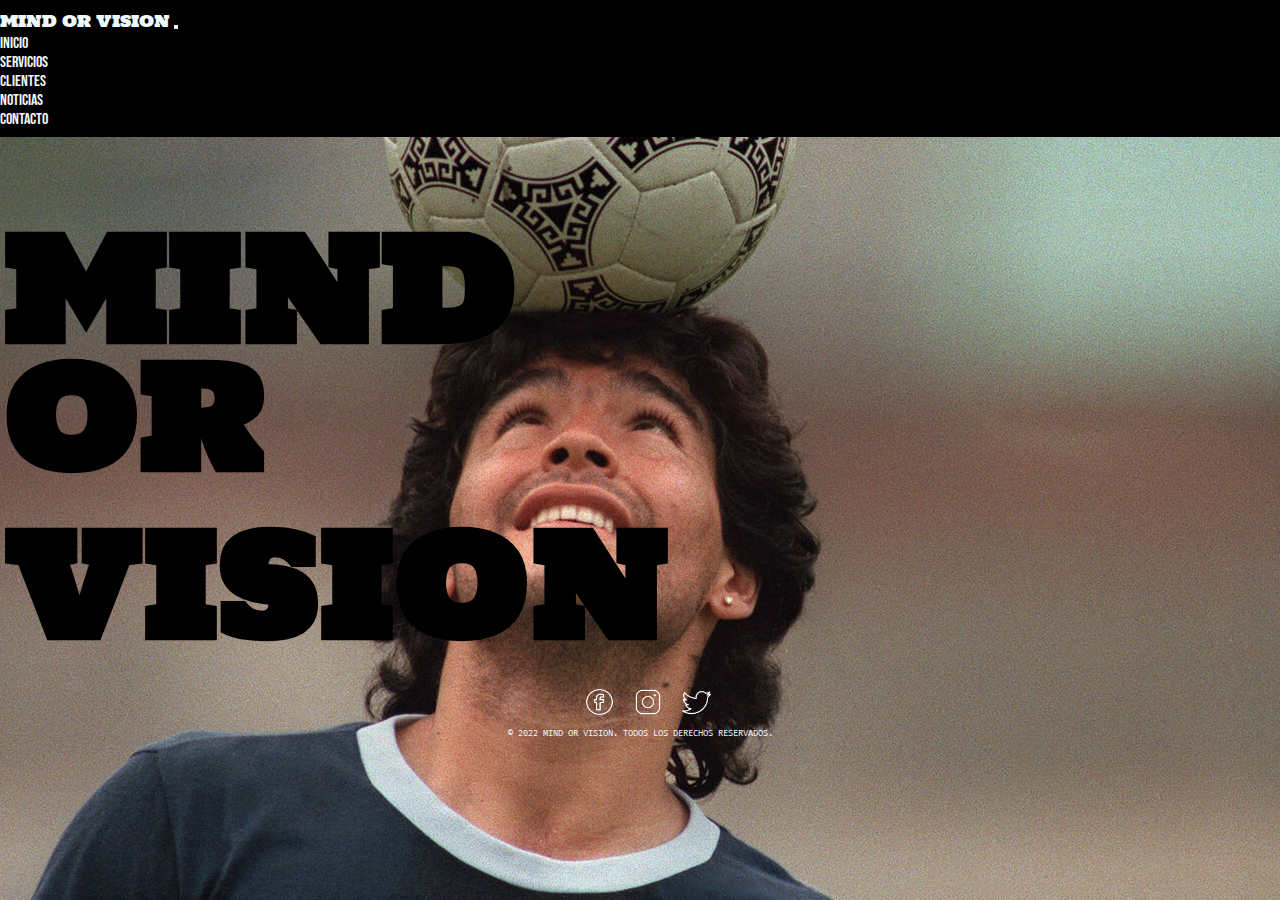
<file: index.html>
<!DOCTYPE html>
<html lang="en">
<head>
  <meta charset="UTF-8">
  <meta http-equiv="X-UA-Compatible" content="IE=edge">
  <meta name="viewport" content="width=device-width, initial-scale=1.0">
  <meta name="keywords" content="asesoramiento deportivo, transferencias, reclutamiento, representacion deportiva">
  <meta name="description" content="Mind Or Vision es la empresa mas grande a nivel mundial en el asesoramiento deportivo. Cuenta con el mejor equipo de empleados y grandes clientes.">
  <link href="https://cdn.jsdelivr.net/npm/bootstrap@5.2.0/dist/css/bootstrap.min.css" rel="stylesheet" integrity="sha384-gH2yIJqKdNHPEq0n4Mqa/HGKIhSkIHeL5AyhkYV8i59U5AR6csBvApHHNl/vI1Bx" crossorigin="anonymous">
  <link rel="stylesheet" href="https://cdn.jsdelivr.net/npm/bootstrap-icons@1.9.1/font/bootstrap-icons.css">
  <link rel="stylesheet" href="./estilos/style.css">
  <link rel="icon" href="./images/_fondo+iconos/iconoMind.png">
  <title>Inicio</title>
</head>
<body  class="body-inicio">
  <header>
    <nav class="navbar navbar-expand-lg bg-$black">
        <div class="container-fluid">
          <a class="navbar-brand ms-5 text-white fs-3" href="index.html">MIND OR VISION</a>
          <button class="navbar-toggler bg-white" type="button" data-bs-toggle="collapse" data-bs-target="#navbarNav" aria-controls="navbarNav" aria-expanded="false" aria-label="Toggle navigation">
            <span class="navbar-toggler-icon"></span>
          </button>
          <div class="collapse navbar-collapse" id="navbarNav">
            <ul class="navbar-nav ms-auto me-5">
              <li class="nav-item">
                <a class="nav-link active text-white fs-3 " aria-current="page" href="index.html">Inicio</a>
              </li>
              <li class="nav-item">
                <a class="nav-link text-white fs-3" href="./secciones/servicios.html">Servicios</a>
              </li>
              <li class="nav-item">
                <a class="nav-link text-white fs-3" href="./secciones/clientes.html">Clientes</a>
              </li>
              <li class="nav-item">
                <a class="nav-link text-white fs-3" href="./secciones/noticias.html">Noticias</a>
              </li>
              <li class="nav-item">
                <a class="nav-link text-white fs-3" href="./secciones/contacto.html">Contacto</a>
              </li>
            </ul>
          </div>
        </div>
      </nav>
  </header>

<main>
  <section class="section_index">
    <div class="general_indexMind">
      <h1 class="h1_principal">MIND</h1>
    </div>
    <div class="general_indexOr">
      <h2 class="h1_principal">OR</h1>
    </div>
    <div class="general_indexVision">
      <h3 class="h1_principal">VISION</h1>
    </div>
  </section>
</main>




<footer class="footer-inicio">
  <div class="divFooter">
      <a class="letraFooter" href="https:www.facebook.com">
      <img class="footerLogo" src="./images/_fondo+iconos/iconoFace.png" alt="logo Facebook">
      </a>
      <a class="letraFooter" href="https:www.instagram.com">
      <img class="footerLogo" src="./images/_fondo+iconos/iconoInsta.png" alt="logo Instagram">
      </a>
      <a class="letraFooter" href="https:www.twitter.com">
      <img class="footerLogo" src="./images/_fondo+iconos/iconoTwi.png" alt="logo Twitter">
      </a>
      <div class="footerParrafo">
          <p>© 2022 MIND OR VISION. TODOS LOS DERECHOS RESERVADOS.</p>
      </div>
  </div>
</footer>

  <!-- JavaScript Bundle with Popper -->
<script src="https://cdn.jsdelivr.net/npm/bootstrap@5.2.0/dist/js/bootstrap.bundle.min.js" integrity="sha384-A3rJD856KowSb7dwlZdYEkO39Gagi7vIsF0jrRAoQmDKKtQBHUuLZ9AsSv4jD4Xa" crossorigin="anonymous"></script>
</body>
</html>
</file>
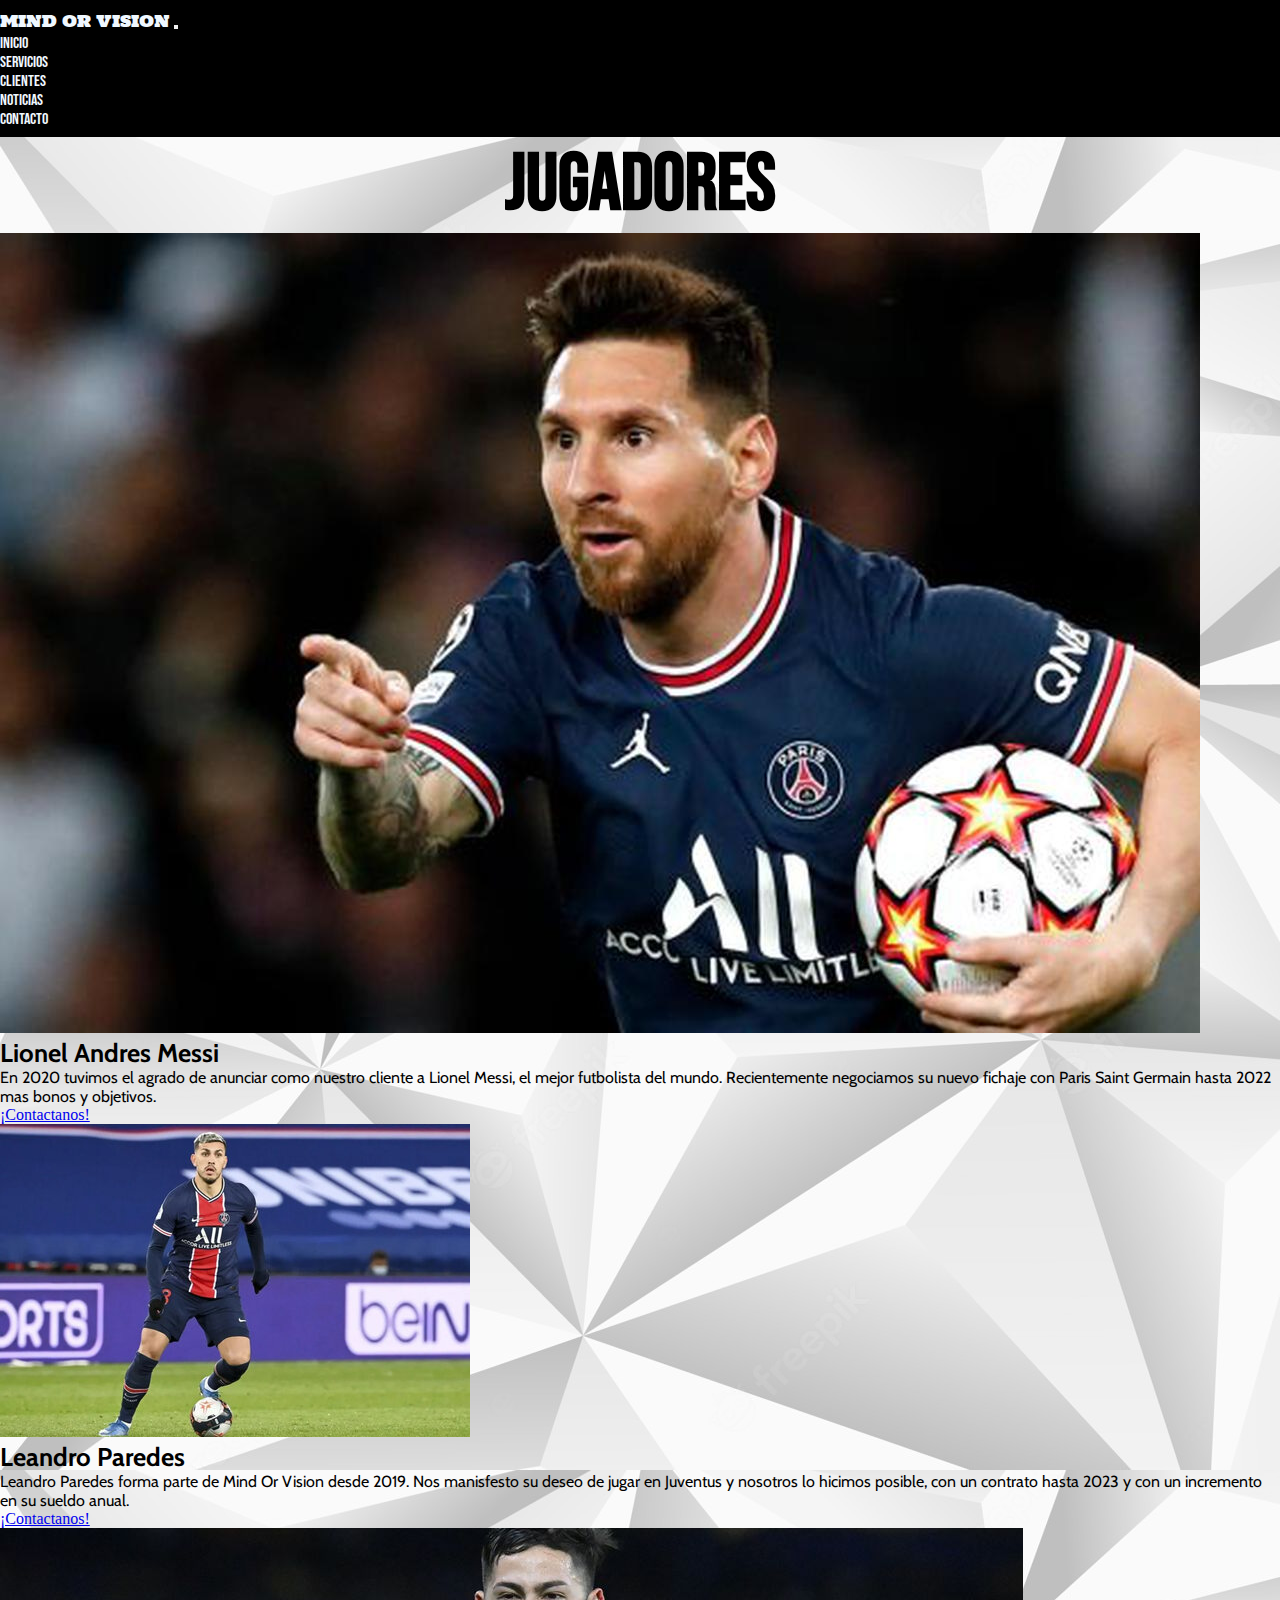
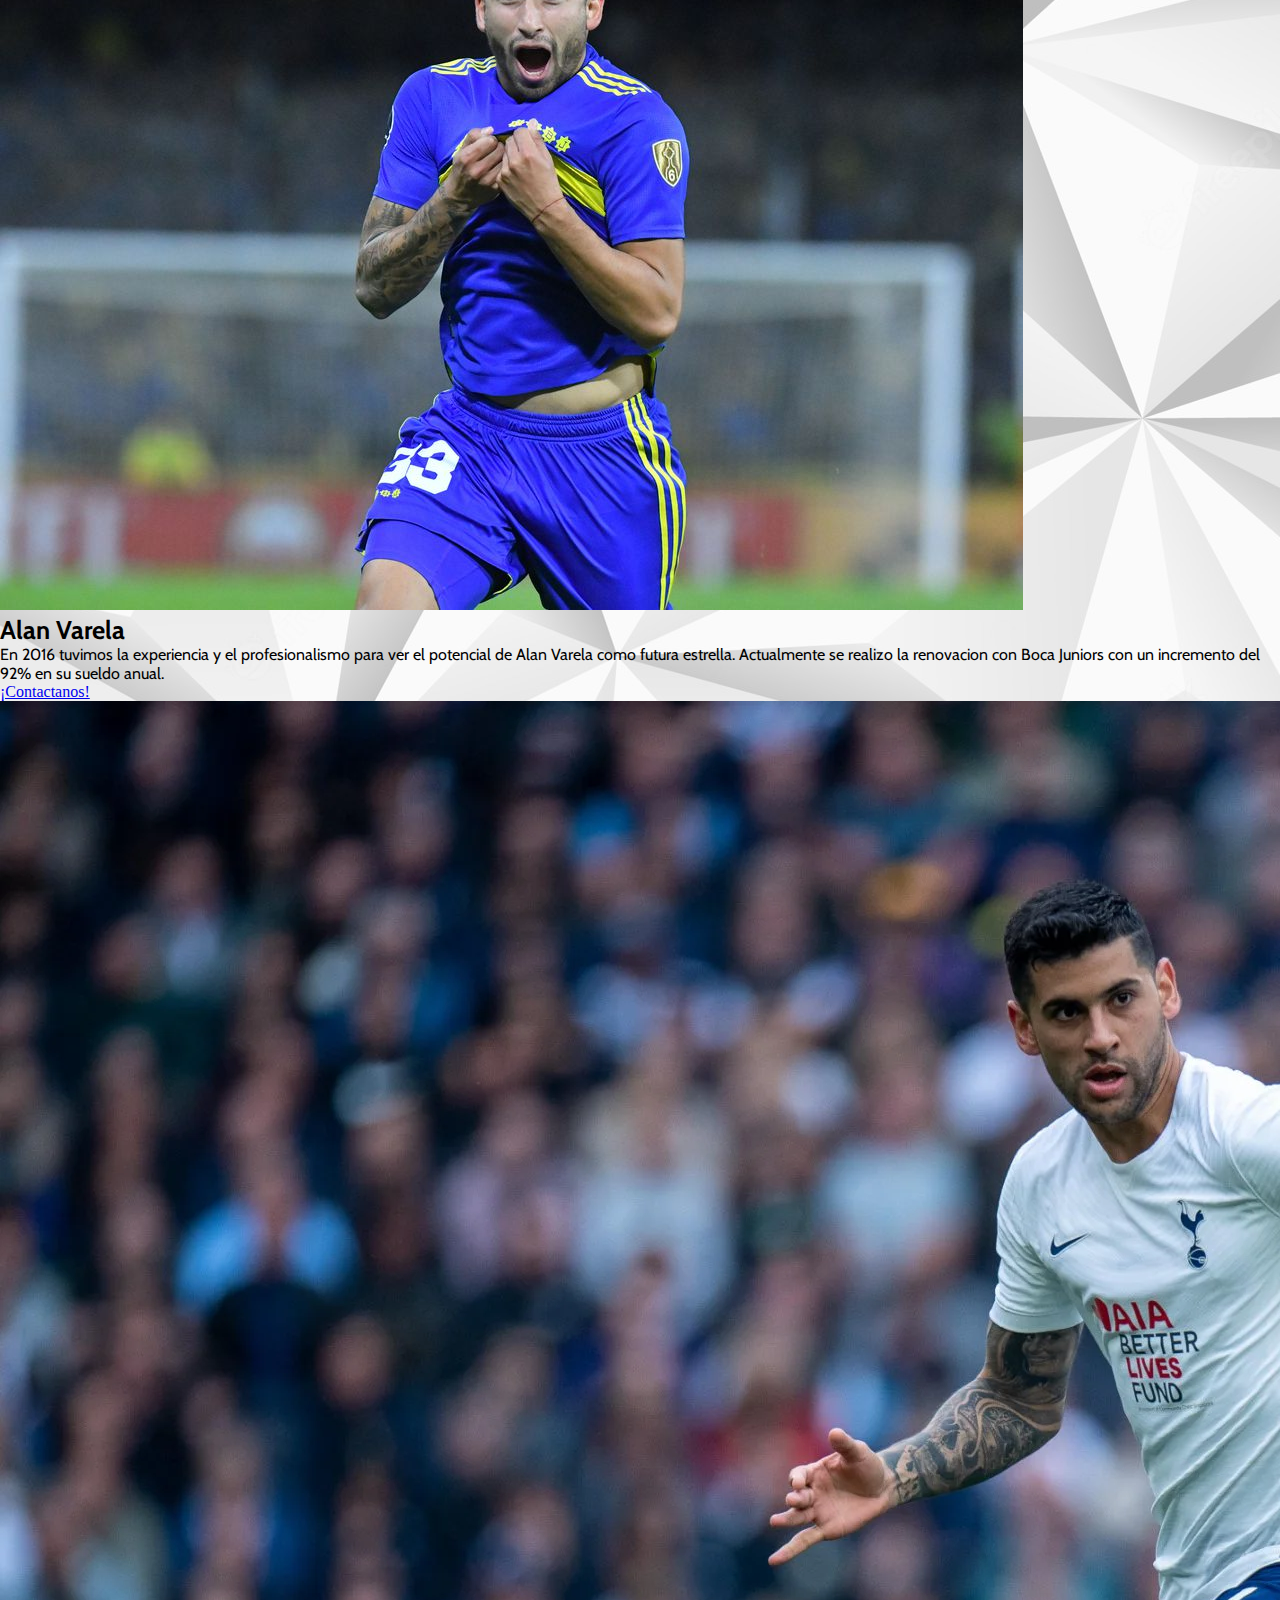
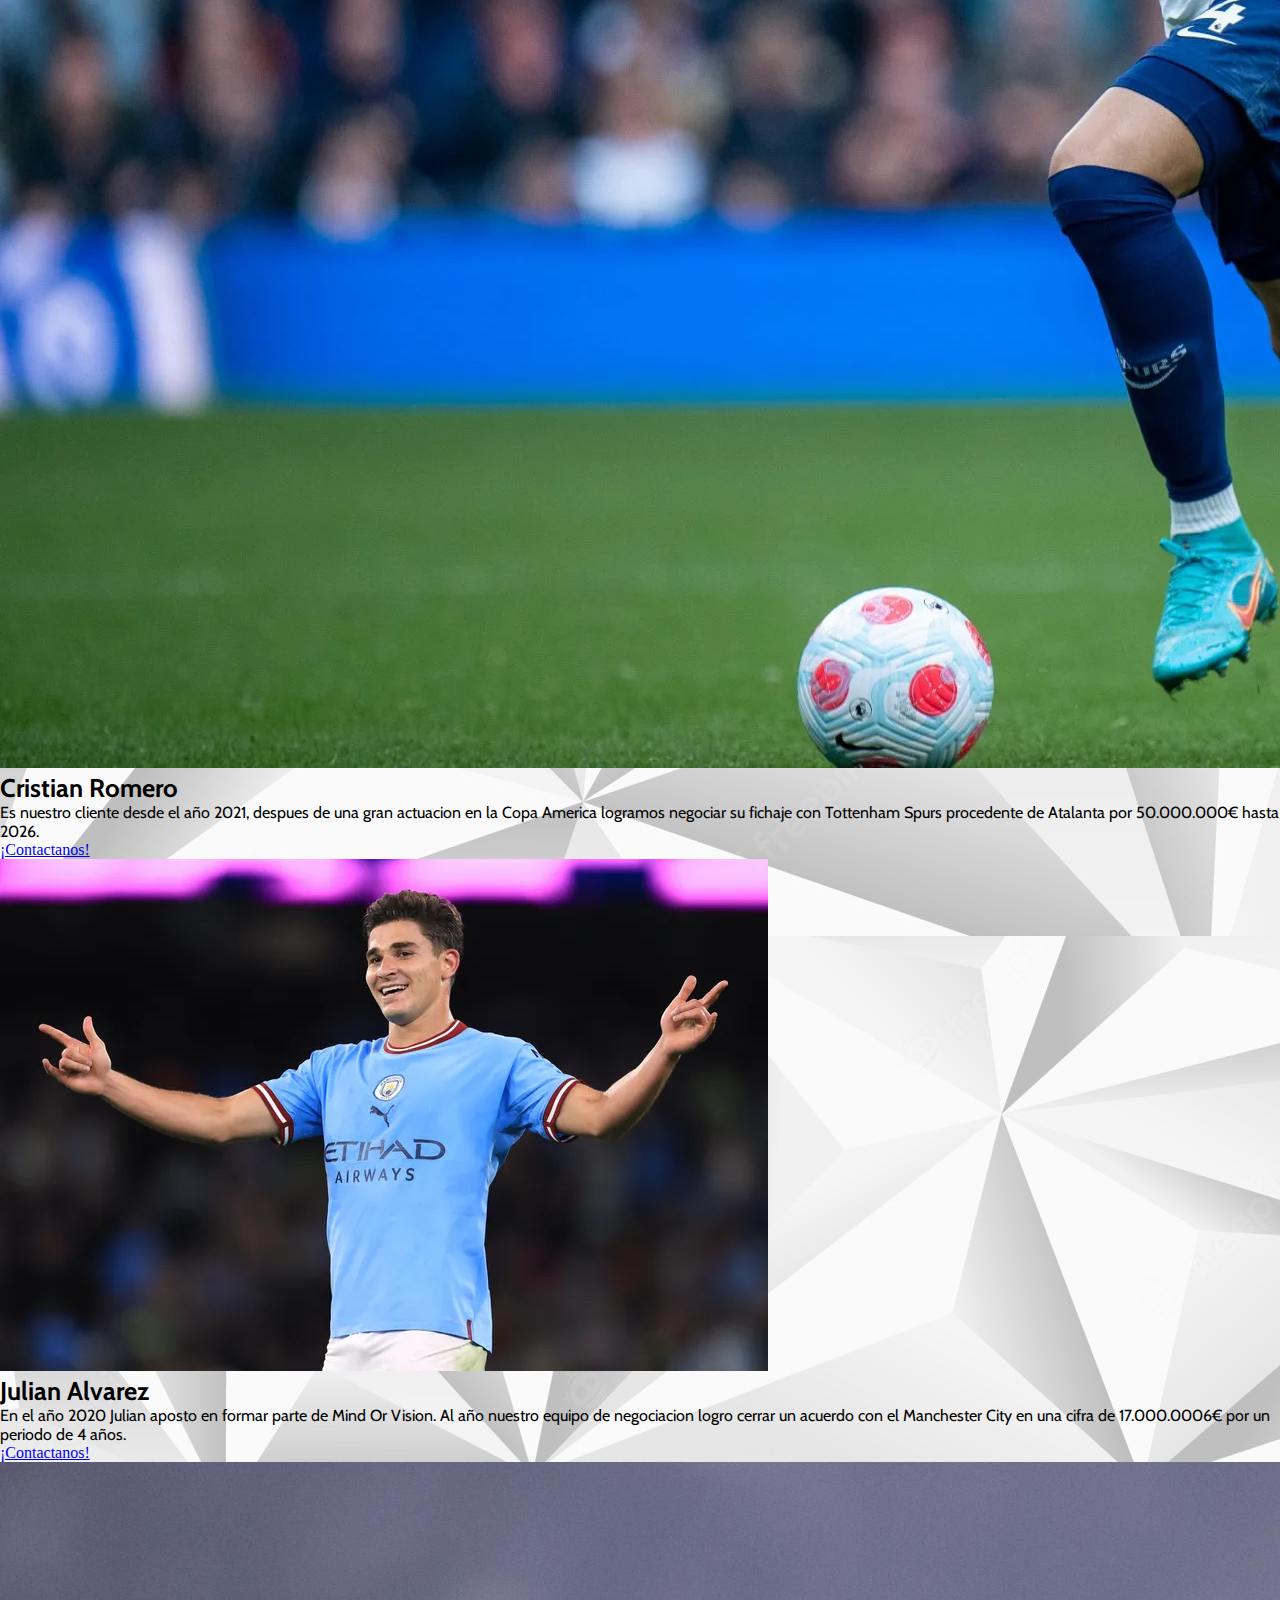
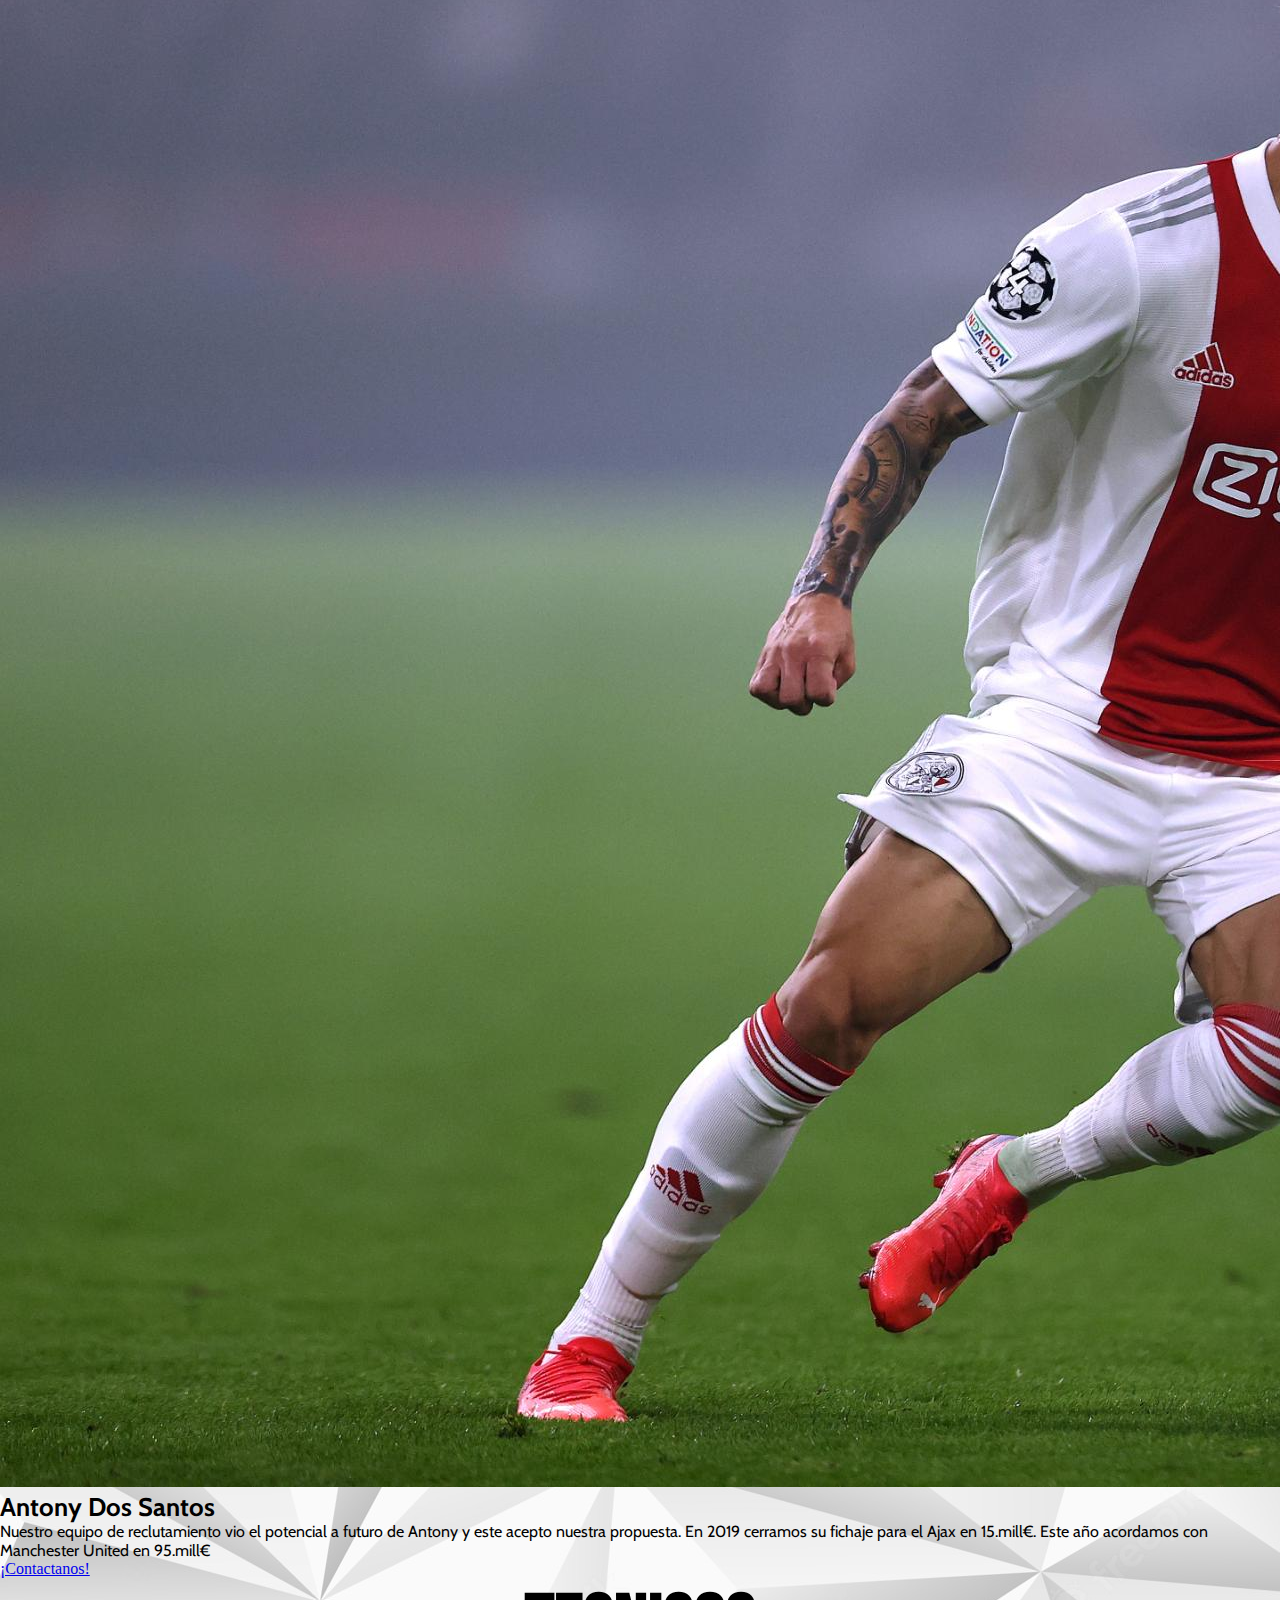
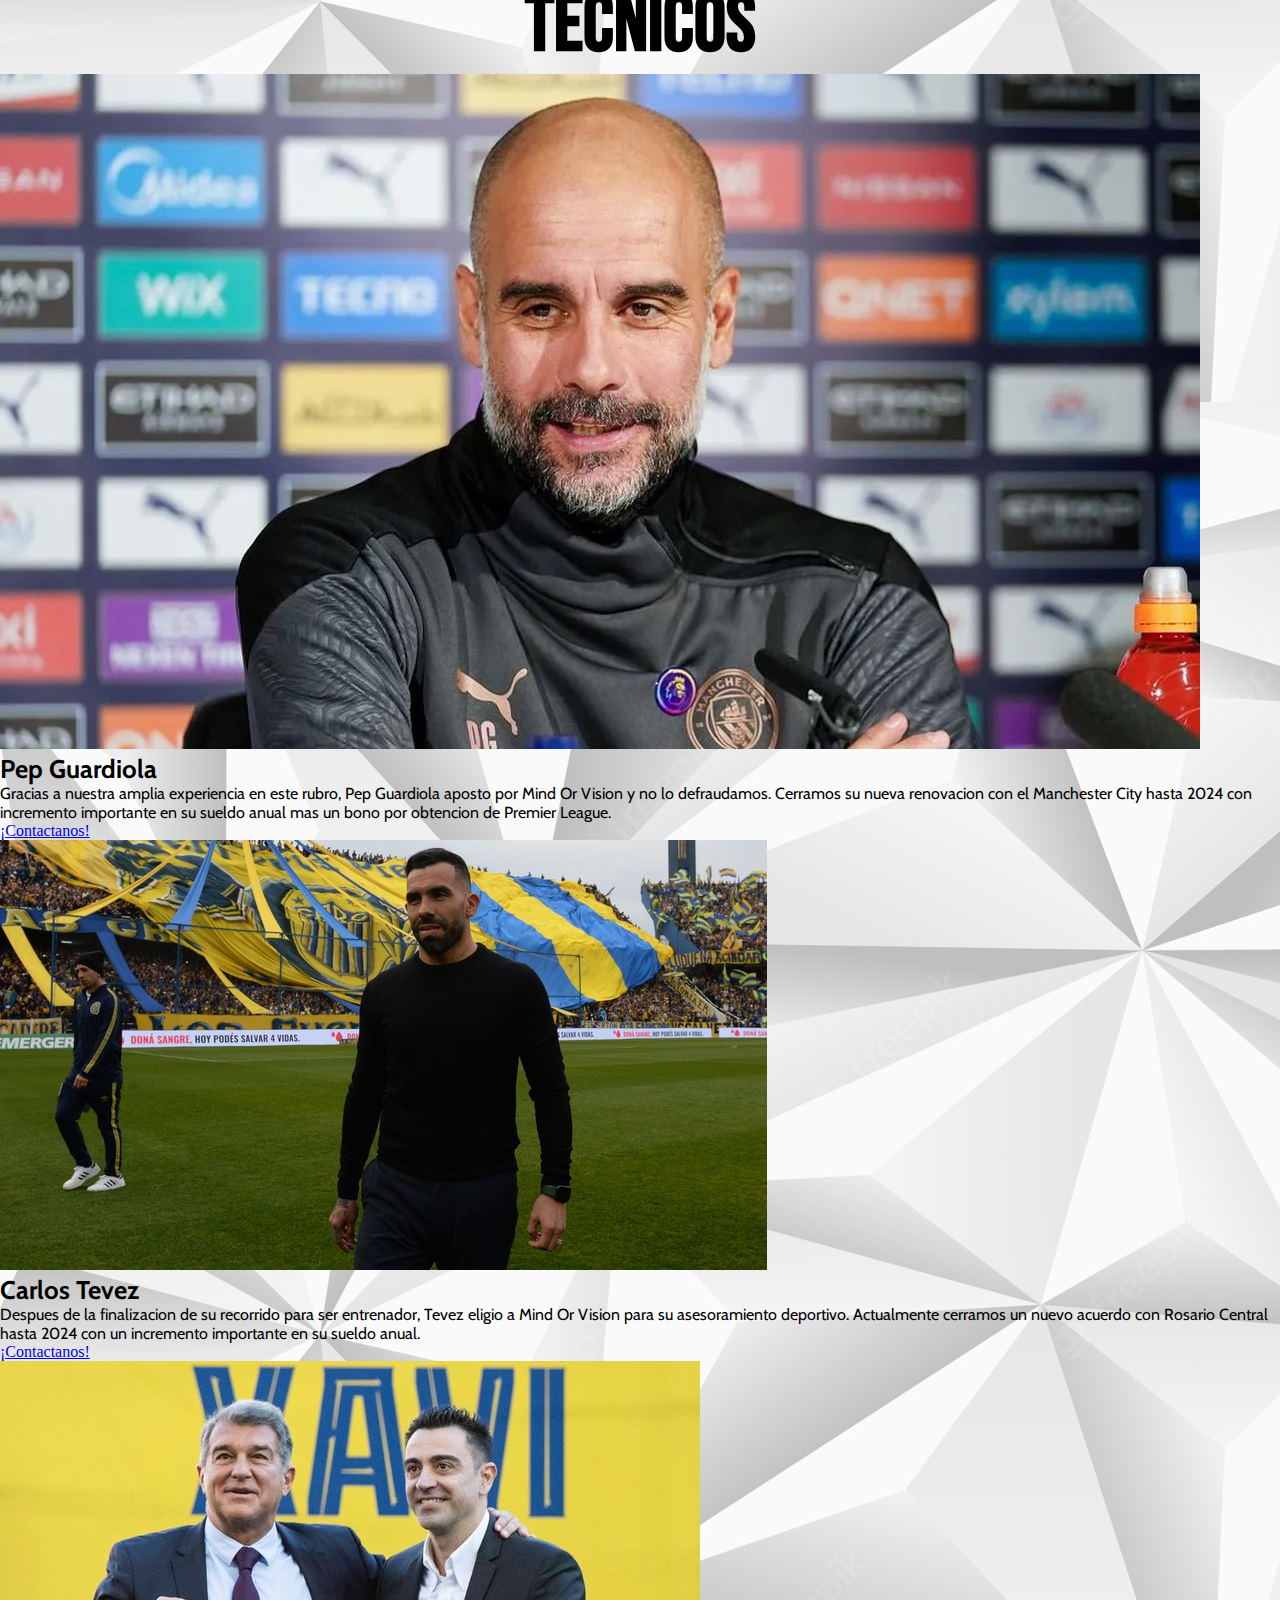
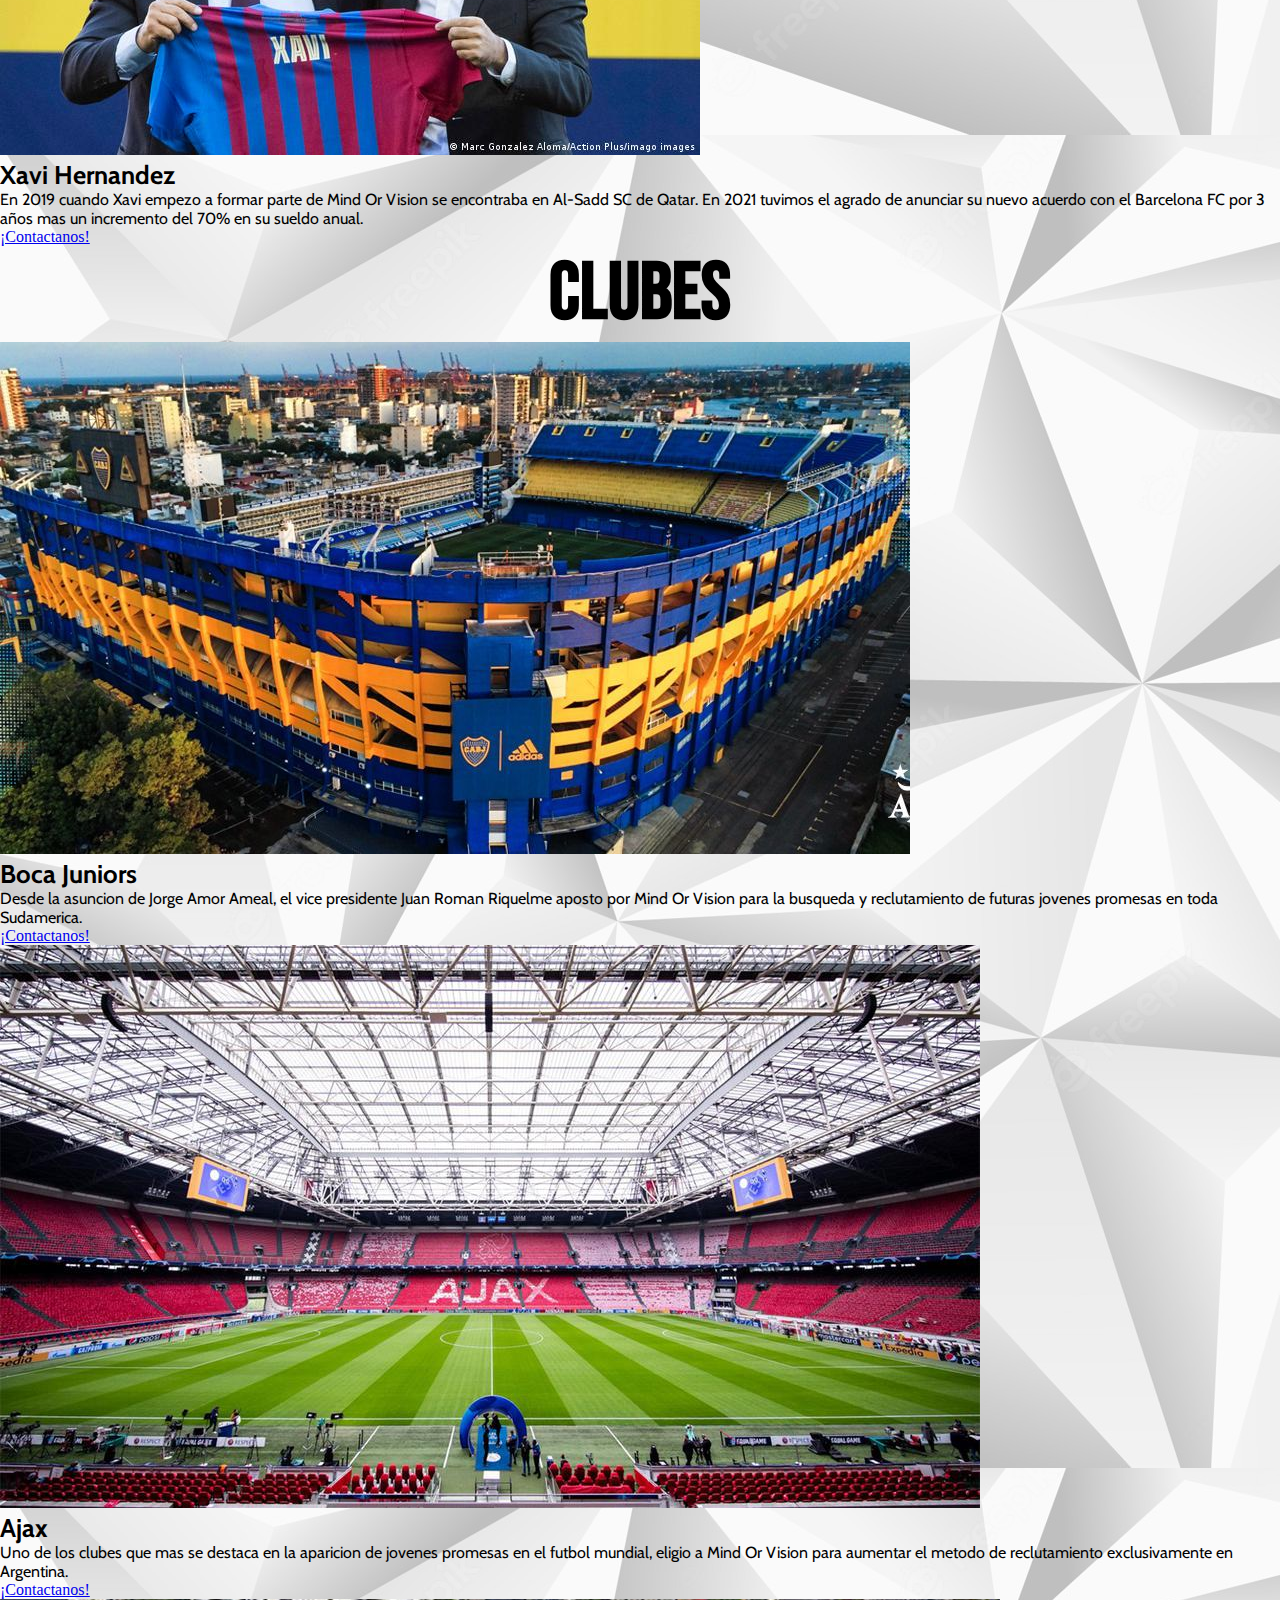
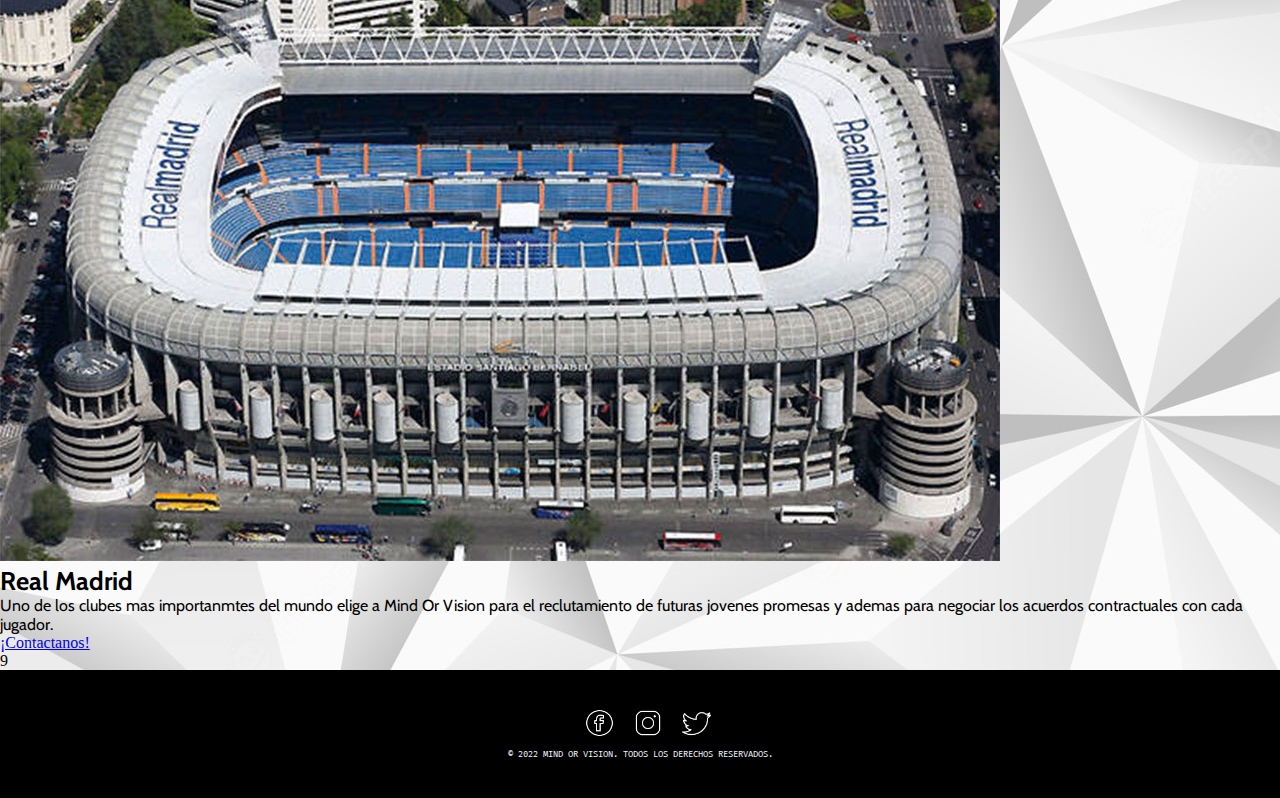
<file: secciones/clientes.html>
<!DOCTYPE html>
<html lang="en">
<head>
    <meta charset="UTF-8">
    <meta http-equiv="X-UA-Compatible" content="IE=edge">
    <meta name="viewport" content="width=device-width, initial-scale=1.0">
    <meta name="keywords" content="asesoramiento deportivo, transferencias, reclutamiento, representacion deportiva">
    <meta name="description" content="Mind Or Vision es la empresa mas grande a nivel mundial en el asesoramiento deportivo. Cuenta con el mejor equipo de empleados y grandes clientes.">
    <link rel="stylesheet" href="https://cdn.jsdelivr.net/npm/bootstrap-icons@1.9.1/font/bootstrap-icons.css">
    <link href="https://cdn.jsdelivr.net/npm/bootstrap@5.2.0/dist/css/bootstrap.min.css" rel="stylesheet" integrity="sha384-gH2yIJqKdNHPEq0n4Mqa/HGKIhSkIHeL5AyhkYV8i59U5AR6csBvApHHNl/vI1Bx" crossorigin="anonymous">
    <link rel="stylesheet" href="../estilos/style.css">
    <link rel="icon" href="../images/_fondo+iconos/iconoMind.png">
    <title>Clientes</title>
</head>
<body>
    <header>
        <nav class="navbar navbar-expand-lg bg-$black">
            <div class="container-fluid">
              <a class="navbar-brand ms-5 text-white fs-3" href="../index.html">MIND OR VISION</a>
              <button class="navbar-toggler bg-white" type="button" data-bs-toggle="collapse" data-bs-target="#navbarNav" aria-controls="navbarNav" aria-expanded="false" aria-label="Toggle navigation">
                <span class="navbar-toggler-icon"></span>
              </button>
              <div class="collapse navbar-collapse" id="navbarNav">
                <ul class="navbar-nav ms-auto me-5">
                  <li class="nav-item">
                    <a class="nav-link active text-white fs-3 " aria-current="page" href="../index.html">Inicio</a>
                  </li>
                  <li class="nav-item">
                    <a class="nav-link text-white fs-3" href="servicios.html">Servicios</a>
                  </li>
                  <li class="nav-item">
                    <a class="nav-link text-white fs-3" href="clientes.html">Clientes</a>
                  </li>
                  <li class="nav-item">
                    <a class="nav-link text-white fs-3" href="noticias.html">Noticias</a>
                  </li>
                  <li class="nav-item">
                    <a class="nav-link text-white fs-3" href="contacto.html">Contacto</a>
                  </li>
                </ul>
              </div>
            </div>
          </nav>
    </header>

    <main class="main-clientes">
      <section>
        <div class="container text-center">
          <h1 class="h1_clientes">JUGADORES</h1>
          <div class="row mt-4">
            <div class="col-sm-12 col-md-4 col-lg-4 py-3">
              <div class="card bg-light" style="width: auto;">
                <img src="../images/_jugadores/messi_cliente.jpg" class="card-img-top" alt="...">
                <div class="card-body">
                  <h5 class="card-title">Lionel Andres Messi</h5>
                  <p class="card-text">En 2020 tuvimos el agrado de anunciar como nuestro cliente a Lionel Messi, el mejor futbolista del mundo. Recientemente negociamos su nuevo fichaje con Paris Saint Germain hasta 2022 mas bonos y objetivos. </p>
                  <a href="./contacto.html" class="btn btn-primary">¡Contactanos!</a>
                </div>
              </div>
            </div>

            <div class="col-sm-12 col-md-4 col-lg-4 py-3">
              <div class="card bg-light" style="width: auto;">
                <img src="../images/_jugadores/paredes_cliente.jpg" class="card-img-top" alt="...">
                <div class="card-body">
                  <h5 class="card-title">Leandro Paredes</h5>
                  <p class="card-text">Leandro Paredes forma parte de Mind Or Vision desde 2019. Nos manisfesto su deseo de jugar en Juventus y nosotros lo hicimos posible, con un contrato hasta 2023 y con un incremento en su sueldo anual.</p>
                  <a href="./contacto.html" class="btn btn-primary">¡Contactanos!</a>
                </div>
              </div>
            </div>

            <div class="col col-sm-12 col-md-4 col-lg-4 py-3">
              <div class="card bg-light" style="width: auto;">
                <img src="../images/_jugadores/varela_cliente.jpg" class="card-img-top" alt="...">
                <div class="card-body">
                  <h5 class="card-title">Alan Varela</h5>
                  <p class="card-text">En 2016 tuvimos la experiencia y el profesionalismo para ver el potencial de Alan Varela como futura estrella. Actualmente se realizo la renovacion con Boca Juniors con un incremento del 92% en su sueldo anual.</p>
                  <a href="contacto.html" class="btn btn-primary">¡Contactanos!</a>
                </div>
              </div>
            </div>
          </div>
        </div>

        <div class="container text-center">
          <div class="row mt-4">
            <div class="col-sm-12 col-md-4 col-lg-4 py-3">
              <div class="card bg-light" style="width: auto;">
                <img src="../images/_jugadores/romero_cliente.webp" class="card-img-top" alt="...">
                <div class="card-body">
                  <h5 class="card-title">Cristian Romero</h5>
                  <p class="card-text">Es nuestro cliente desde el año 2021, despues de una gran actuacion en la Copa America logramos negociar su fichaje con Tottenham Spurs procedente de Atalanta por 50.000.000€ hasta 2026.</p>
                  <a href="./contacto.html" class="btn btn-primary">¡Contactanos!</a>
                </div>
              </div>
            </div>

            <div class="col-sm-12 col-md-4 col-lg-4 py-3">
              <div class="card bg-light" style="width: auto;">
                <img src="../images/_jugadores/alvarez_cliente.webp" class="card-img-top" alt="...">
                <div class="card-body">
                  <h5 class="card-title">Julian Alvarez</h5>
                  <p class="card-text">En el año 2020 Julian aposto en formar parte de Mind Or Vision. Al año nuestro equipo de negociacion logro cerrar un acuerdo con el Manchester City en una cifra de 17.000.0006€ por un periodo de 4 años.</p>
                  <a href="./contacto.html" class="btn btn-primary">¡Contactanos!</a>
                </div>
              </div>
            </div>

            <div class="col col-sm-12 col-md-4 col-lg-4 py-3">
              <div class="card bg-light" style="width: auto;">
                <img src="../images/_jugadores/antony_cliente.jpg" class="card-img-top" alt="...">
                <div class="card-body">
                  <h5 class="card-title">Antony Dos Santos</h5>
                  <p class="card-text">Nuestro equipo de reclutamiento vio el potencial a futuro de Antony y este acepto nuestra propuesta. En 2019 cerramos su fichaje para el Ajax en 15.mill€. Este año acordamos con Manchester United en 95.mill€</p>
                  <a href="./contacto.html" class="btn btn-primary">¡Contactanos!</a>
                </div>
              </div>
            </div>
          </div>
        </div>

        <div class="container text-center">
          <h1 class="h1_clientes">TECNICOS</h1>
          <div class="row mt-4">
            <div class="col-sm-12 col-md-4 col-lg-4 py-3">
              <div class="card bg-light" style="width: auto;">
                <img src="../images/_fondo+iconos/guardiola-tecnico.webp" class="card-img-top" alt="...">
                <div class="card-body">
                  <h5 class="card-title">Pep Guardiola</h5>
                  <p class="card-text">Gracias a nuestra amplia experiencia en este rubro, Pep Guardiola aposto por Mind Or Vision y no lo defraudamos. Cerramos su nueva renovacion con el Manchester City hasta 2024 con incremento importante en su sueldo anual mas un bono por obtencion de Premier League.</p>
                  <a href="./contacto.html" class="btn btn-primary">¡Contactanos!</a>
                </div>
              </div>
            </div>

            <div class="col-sm-12 col-md-4 col-lg-4 py-3">
              <div class="card bg-light" style="width: auto;">
                <img src="../images/_fondo+iconos/tevez-tecnico.jpg" class="card-img-top" alt="...">
                <div class="card-body">
                  <h5 class="card-title">Carlos Tevez</h5>
                  <p class="card-text">Despues de la finalizacion de su recorrido para ser entrenador, Tevez eligio a Mind Or Vision para su asesoramiento deportivo. Actualmente cerramos un nuevo acuerdo con Rosario Central hasta 2024 con un incremento importante en su sueldo anual.</p>
                  <a href="./contacto.html" class="btn btn-primary">¡Contactanos!</a>
                </div>
              </div>
            </div>

            <div class="col-sm-12 col-md-4 col-lg-4 py-3">
              <div class="card bg-light" style="width: auto;">
                <img src="../images/_fondo+iconos/xavi-tecnico.jpg" class="card-img-top" alt="...">
                <div class="card-body">
                  <h5 class="card-title">Xavi Hernandez</h5>
                  <p class="card-text">En 2019 cuando Xavi empezo a formar parte de Mind Or Vision se encontraba en Al-Sadd SC de Qatar. En 2021 tuvimos el agrado de anunciar su nuevo acuerdo con el Barcelona FC por 3 años mas un incremento del 70% en su sueldo anual.</p>
                  <a href="./contacto.html" class="btn btn-primary">¡Contactanos!</a>
                </div>
              </div>
            </div>

            <div class="container text-center">
              <h1 class="h1_clientes">CLUBES</h1>
              <div class="row mt-4">
                <div class="col-sm-12 col-md-4 col-lg-4 py-3">
                  <div class="card bg-light" style="width: auto;">
                    <img src="../images/_fondo+iconos/clubes-boca.jpg" class="card-img-top" alt="...">
                    <div class="card-body">
                      <h5 class="card-title">Boca Juniors</h5>
                      <p class="card-text">Desde la asuncion de Jorge Amor Ameal, el vice presidente Juan Roman Riquelme aposto por Mind Or Vision para la busqueda y reclutamiento de futuras jovenes promesas en toda Sudamerica.</p>
                      <a href="./contacto.html" class="btn btn-primary">¡Contactanos!</a>
                    </div>
                  </div>
                </div>

                <div class="col-sm-12 col-md-4 col-lg-4 py-3">
                  <div class="card bg-light" style="width: auto;">
                    <img src="../images/_fondo+iconos/clubes-ajax1.jpg" class="card-img-top" alt="...">
                    <div class="card-body">
                      <h5 class="card-title">Ajax</h5>
                      <p class="card-text">Uno de los clubes que mas se destaca en la aparicion de jovenes promesas en el futbol mundial, eligio a Mind Or Vision para aumentar el metodo de reclutamiento exclusivamente en Argentina.</p>
                      <a href="./contacto.html" class="btn btn-primary">¡Contactanos!</a>
                    </div>
                  </div>
                </div>

                <div class="col-sm-12 col-md-4 col-lg-4 py-3">
                  <div class="card bg-light" style="width: auto;">
                    <img src="../images/_fondo+iconos/clubes-real1.jpg" class="card-img-top" alt="...">
                    <div class="card-body">
                      <h5 class="card-title">Real Madrid</h5>
                      <p class="card-text">Uno de los clubes mas importanmtes del mundo elige a Mind Or Vision para el reclutamiento de futuras jovenes promesas y ademas para negociar los acuerdos contractuales con cada jugador.</p>
                      <a href="./contacto.html" class="btn btn-primary">¡Contactanos!</a>
                    </div>
                  </div>
                </div>9


              </div>


          
          
          
          
          
          
          
          </div>   

      </div>

      </section>  

      
    </main>

    <footer class="footer-secciones">
      <div class="divFooter">
          <a class="letraFooter" href="https:www.facebook.com">
          <img class="footerLogo" src="../images/_fondo+iconos/iconoFace.png" alt="logo Facebook">
          </a>
          <a class="letraFooter" href="https:www.instagram.com">
          <img class="footerLogo" src="../images/_fondo+iconos/iconoInsta.png" alt="logo Instagram">
          </a>
          <a class="letraFooter" href="https:www.twitter.com">
          <img class="footerLogo" src="../images/_fondo+iconos/iconoTwi.png" alt="logo Twitter">
          </a>
          <div class="footerParrafo">
              <p>© 2022 MIND OR VISION. TODOS LOS DERECHOS RESERVADOS.</p>
          </div>
      </div>
    </footer>

    <!-- JavaScript Bundle with Popper -->
    <script src="https://cdn.jsdelivr.net/npm/bootstrap@5.2.0/dist/js/bootstrap.bundle.min.js" integrity="sha384-A3rJD856KowSb7dwlZdYEkO39Gagi7vIsF0jrRAoQmDKKtQBHUuLZ9AsSv4jD4Xa" crossorigin="anonymous"></script>
</body>
</html>
</file>
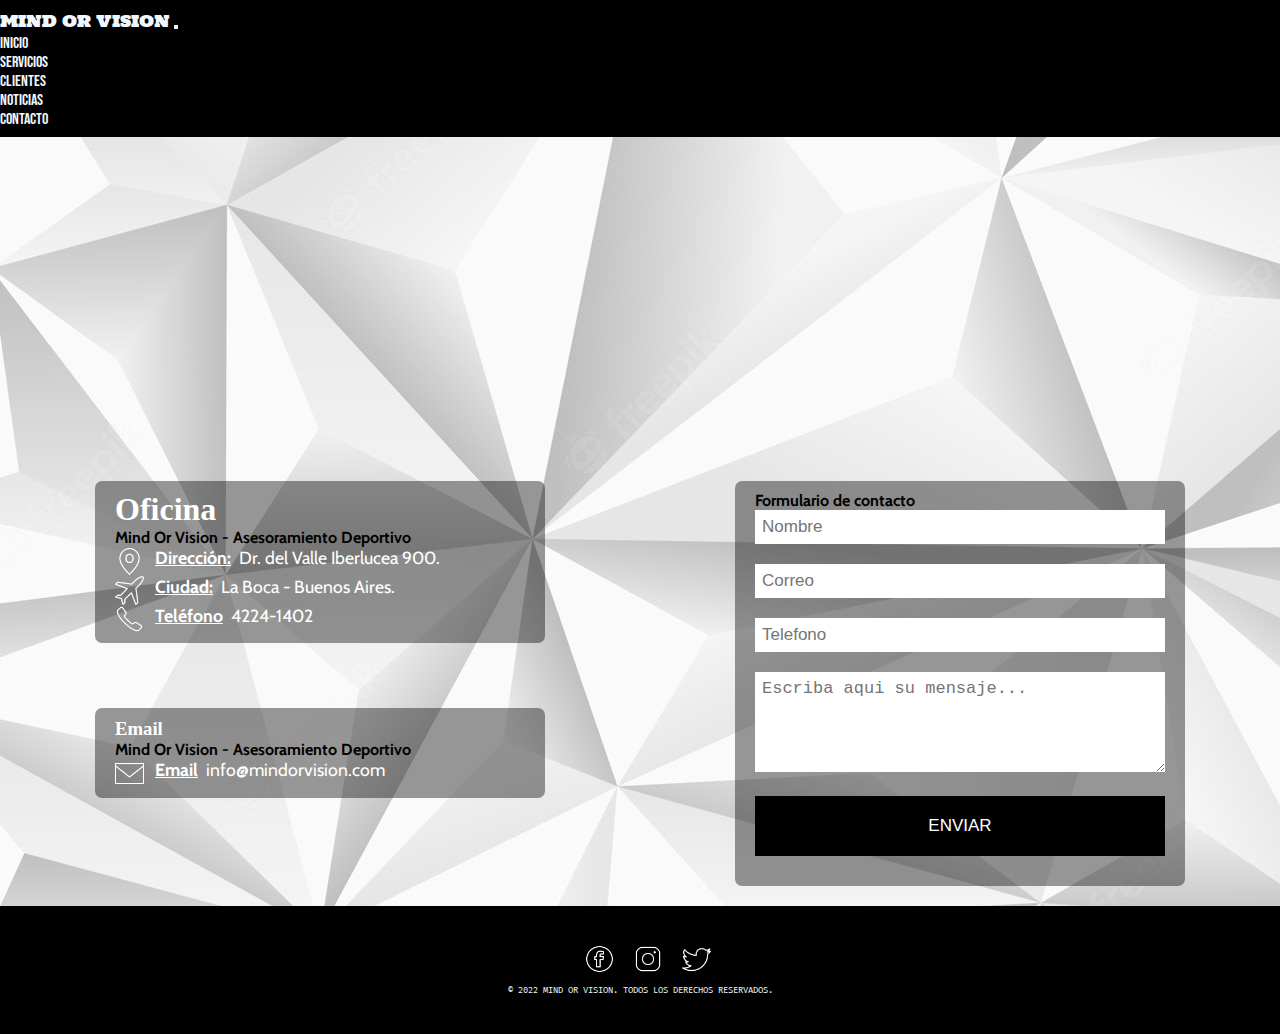
<file: secciones/contacto.html>
<!DOCTYPE html>
<html lang="en">
<head>
    <meta charset="UTF-8">
    <meta http-equiv="X-UA-Compatible" content="IE=edge">
    <meta name="viewport" content="width=device-width, initial-scale=1.0">
    <meta name="keywords" content="asesoramiento deportivo, transferencias, reclutamiento, representacion deportiva"> 
    <meta name="description" content="Mind Or Vision es la empresa mas grande a nivel mundial en el asesoramiento deportivo. Cuenta con el mejor equipo de empleados y grandes clientes.">
    <link rel="stylesheet" href="https://cdn.jsdelivr.net/npm/bootstrap-icons@1.9.1/font/bootstrap-icons.css">
    <link href="https://cdn.jsdelivr.net/npm/bootstrap@5.2.0/dist/css/bootstrap.min.css" rel="stylesheet" integrity="sha384-gH2yIJqKdNHPEq0n4Mqa/HGKIhSkIHeL5AyhkYV8i59U5AR6csBvApHHNl/vI1Bx" crossorigin="anonymous">
    <link rel="stylesheet" href="../estilos/style.css">
    <link rel="icon" href="../images/_fondo+iconos/iconoMind.png">
    <title>Contacto</title>
</head>
<body>
    <header>
        <nav class="navbar navbar-expand-lg bg-$black">
            <div class="container-fluid">
              <a class="navbar-brand ms-5 text-white fs-3" href="../index.html">MIND OR VISION</a>
              <button class="navbar-toggler bg-white" type="button" data-bs-toggle="collapse" data-bs-target="#navbarNav" aria-controls="navbarNav" aria-expanded="false" aria-label="Toggle navigation">
                <span class="navbar-toggler-icon"></span>
              </button>
              <div class="collapse navbar-collapse" id="navbarNav">
                <ul class="navbar-nav ms-auto me-5">
                  <li class="nav-item">
                    <a class="nav-link active text-white fs-3 " aria-current="page" href="../index.html">Inicio</a>
                  </li>
                  <li class="nav-item">
                    <a class="nav-link text-white fs-3" href="servicios.html">Servicios</a>
                  </li>
                  <li class="nav-item">
                    <a class="nav-link text-white fs-3" href="clientes.html">Clientes</a>
                  </li>
                  <li class="nav-item">
                    <a class="nav-link text-white fs-3" href="noticias.html">Noticias</a>
                  </li>
                  <li class="nav-item">
                    <a class="nav-link text-white fs-3" href="contacto.html">Contacto</a>
                  </li>
                </ul>
              </div>
            </div>
          </nav>
    </header>

    <main class="main-contacto"> 
      <section class="section-maps">
        <iframe src="https://www.google.com/maps/embed?pb=!1m18!1m12!1m3!1d3282.7356607002125!2d-58.36580058505115!3d-34.63611976671969!2m3!1f0!2f0!3f0!3m2!1i1024!2i768!4f13.1!3m3!1m2!1s0x95a334b6db7de8f1%3A0x52dfe80fb042edbf!2sDr.%20del%20Valle%20Iberlucea%20900%2C%20C1162ABF%20CABA!5e0!3m2!1ses!2sar!4v1663722869162!5m2!1ses!2sar" width="600" height="450" style="border:0;" allowfullscreen="" loading="lazy" referrerpolicy="no-referrer-when-downgrade"></iframe>
      </section>

      <section class="section-formulario">
        <div class="contenedor-contacto">
          <div class="card-contacto">
            <h1 class="tittle-contact">Oficina</h1>
            <h2>Mind Or Vision - Asesoramiento Deportivo</h2>
            <div class="estilos-contacto">
              <img class="img-contacto" src="../images/_fondo+iconos/iconoUbicacion.png" alt="">
              <u>Dirección:</u>
              <p>Dr. del Valle Iberlucea 900.</p>
            </div>
            <div class="estilos-contacto">
              <img class="img-contacto" src="../images/_fondo+iconos/iconoCiudad.png" alt="">
              <u>Ciudad:</u>
              <p>La Boca - Buenos Aires.</p>
            </div>
            <div class="estilos-contacto">
              <img class="img-contacto" src="../images/_fondo+iconos/iconoTel.png" alt="">
              <u>Teléfono</u>
              <p>4224-1402</p>
            </div>
          </div>
          
          <div class="card-contacto">
            <h3>Email</h3>
            <h4>Mind Or Vision - Asesoramiento Deportivo</h4>
            <div class="estilos-contacto">
              <img class="img-contacto" src="../images/_fondo+iconos/iconoEmail.png" alt="">
              <u>Email</u>
              <p>info@mindorvision.com</p>
            </div>

          </div>
        </div>
         

        
        <div class="formulario-contacto">
          <form action="">
            <h5 class="tittle-form">Formulario de contacto</h2> 
            <input type="text" name="Nombre" placeholder="Nombre">
            <input type="text" name="Correo" placeholder="Correo">
            <input type="text" name="Telefono" placeholder="Telefono">
            <textarea name="mensaje" placeholder="Escriba aqui su mensaje..."></textarea>
            <input type="button" value="ENVIAR" id="boton">
          </form>
        </div>

      </section>
    </main>

    <footer class="footer-secciones">
      <div class="divFooter">
          <a class="letraFooter" href="https:www.facebook.com">
          <img class="footerLogo" src="../images/_fondo+iconos/iconoFace.png" alt="logo Facebook">
          </a>
          <a class="letraFooter" href="https:www.instagram.com">
          <img class="footerLogo" src="../images/_fondo+iconos/iconoInsta.png" alt="logo Instagram">
          </a>
          <a class="letraFooter" href="https:www.twitter.com">
          <img class="footerLogo" src="../images/_fondo+iconos/iconoTwi.png" alt="logo Twitter">
          </a>
          <div class="footerParrafo">
              <p>© 2022 MIND OR VISION. TODOS LOS DERECHOS RESERVADOS.</p>
          </div>
      </div>
    </footer>

    <!-- JavaScript Bundle with Popper -->
    <script src="https://cdn.jsdelivr.net/npm/bootstrap@5.2.0/dist/js/bootstrap.bundle.min.js" integrity="sha384-A3rJD856KowSb7dwlZdYEkO39Gagi7vIsF0jrRAoQmDKKtQBHUuLZ9AsSv4jD4Xa" crossorigin="anonymous"></script>
</body>
</html>
</file>
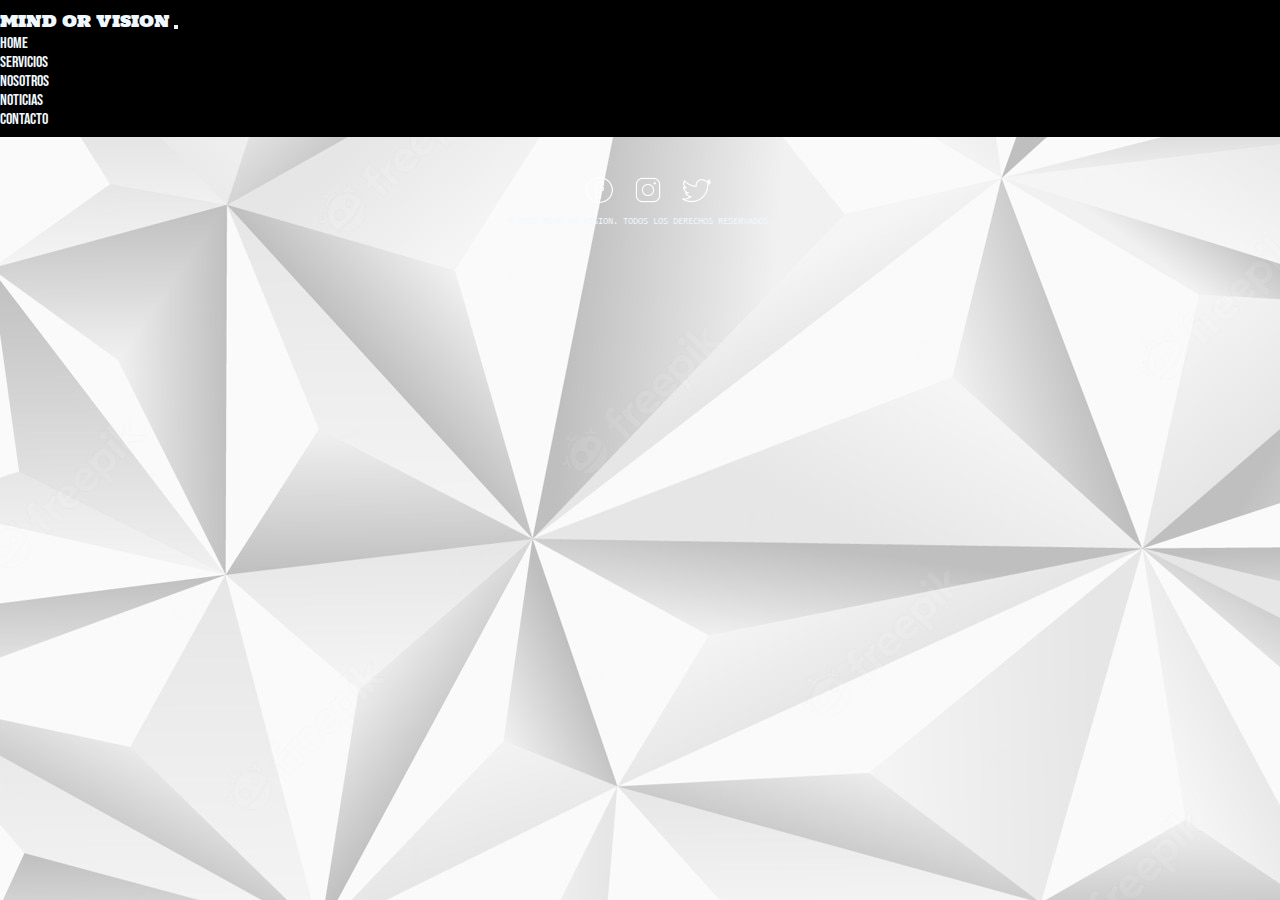
<file: secciones/nosotros.html>
<!DOCTYPE html>
<html lang="en">
<head>
    <meta charset="UTF-8">
    <meta http-equiv="X-UA-Compatible" content="IE=edge">
    <meta name="viewport" content="width=device-width, initial-scale=1.0">
    <link rel="stylesheet" href="https://cdn.jsdelivr.net/npm/bootstrap-icons@1.9.1/font/bootstrap-icons.css">
    <link href="https://cdn.jsdelivr.net/npm/bootstrap@5.2.0/dist/css/bootstrap.min.css" rel="stylesheet" integrity="sha384-gH2yIJqKdNHPEq0n4Mqa/HGKIhSkIHeL5AyhkYV8i59U5AR6csBvApHHNl/vI1Bx" crossorigin="anonymous">
    <link rel="stylesheet" href="../estilos/style.css">
    <title>Nosotros</title>
</head>
<body>
    <header>
        <nav class="navbar navbar-expand-lg bg-$black">
            <div class="container-fluid">
              <a class="navbar-brand ms-5 text-white fs-3" href="../index.html">MIND OR VISION</a>
              <button class="navbar-toggler bg-white" type="button" data-bs-toggle="collapse" data-bs-target="#navbarNav" aria-controls="navbarNav" aria-expanded="false" aria-label="Toggle navigation">
                <span class="navbar-toggler-icon"></span>
              </button>
              <div class="collapse navbar-collapse" id="navbarNav">
                <ul class="navbar-nav ms-auto me-5">
                  <li class="nav-item">
                    <a class="nav-link active text-white fs-3 " aria-current="page" href="../index.html">Home</a>
                  </li>
                  <li class="nav-item">
                    <a class="nav-link text-white fs-3" href="servicios.html">Servicios</a>
                  </li>
                  <li class="nav-item">
                    <a class="nav-link text-white fs-3" href="nosotros.html">Nosotros</a>
                  </li>
                  <li class="nav-item">
                    <a class="nav-link text-white fs-3" href="noticias.html">Noticias</a>
                  </li>
                  <li class="nav-item">
                    <a class="nav-link text-white fs-3" href="contacto.html">Contacto</a>
                  </li>
                </ul>
              </div>
            </div>
          </nav>
    </header>
    </main>

    <footer>
      <div class="divFooter">
          <a class="letraFooter" href="https:www.facebook.com">
          <img class="footerLogo" src="../images/iconoFace.png" alt="logo Facebook">
          </a>
          <a class="letraFooter" href="https:www.instagram.com">
          <img class="footerLogo" src="../images/iconoInsta.png" alt="logo Instagram">
          </a>
          <a class="letraFooter" href="https:www.twitter.com">
          <img class="footerLogo" src="../images/iconoTwi.png" alt="logo Twitter">
          </a>
          <div class="footerParrafo">
              <p>© 2022 MIND OR VISION. TODOS LOS DERECHOS RESERVADOS.</p>
          </div>
      </div>
  </footer>

    <!-- JavaScript Bundle with Popper -->
    <script src="https://cdn.jsdelivr.net/npm/bootstrap@5.2.0/dist/js/bootstrap.bundle.min.js" integrity="sha384-A3rJD856KowSb7dwlZdYEkO39Gagi7vIsF0jrRAoQmDKKtQBHUuLZ9AsSv4jD4Xa" crossorigin="anonymous"></script>
</body>
</html>
</file>
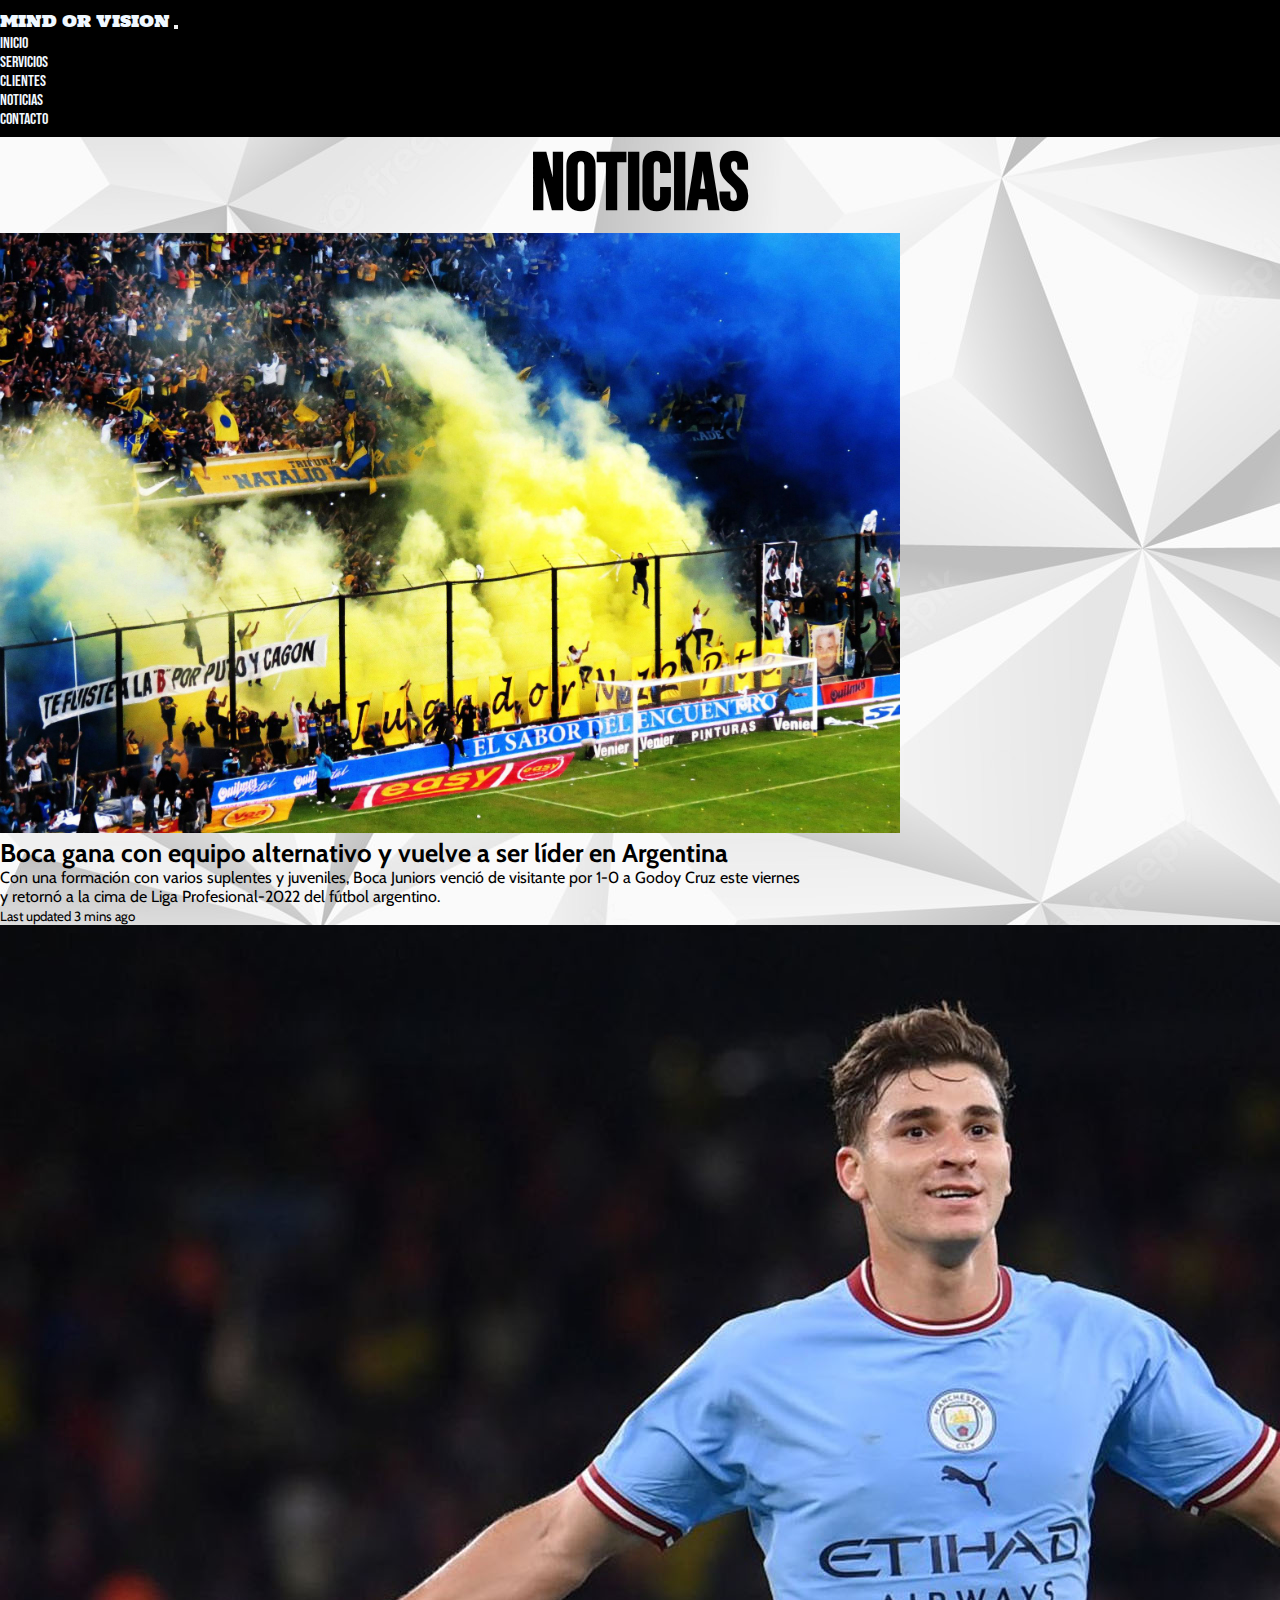
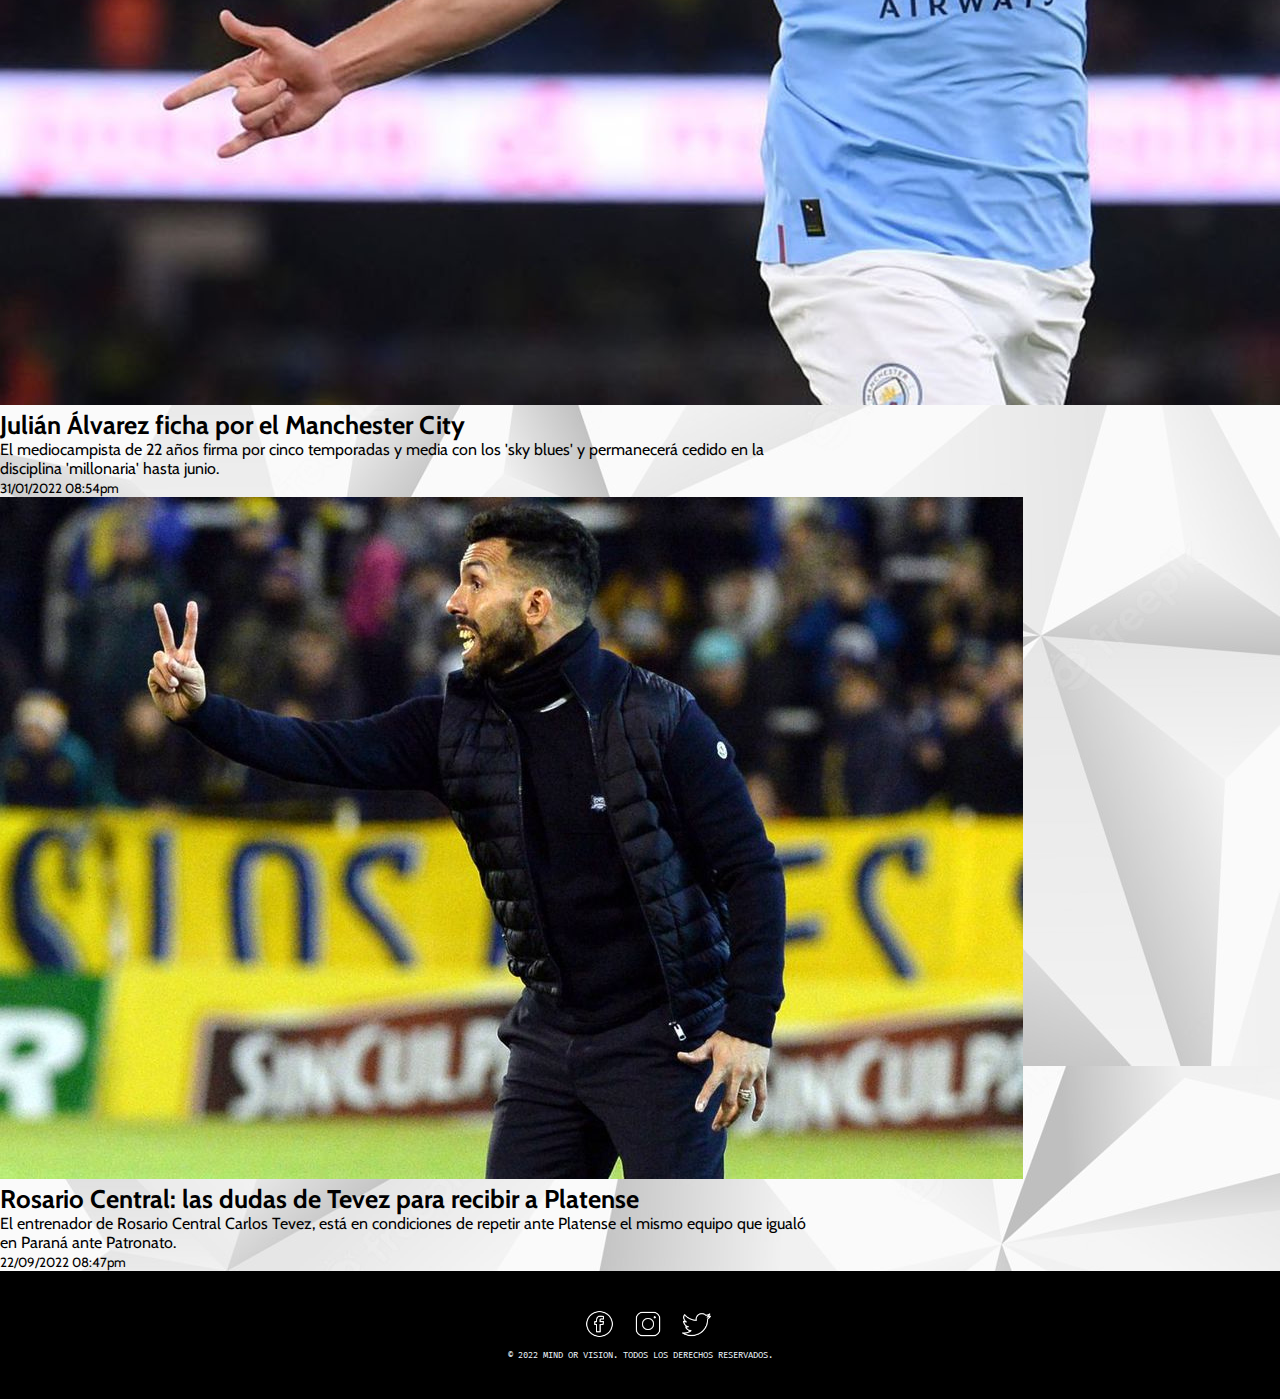
<file: secciones/noticias.html>
<!DOCTYPE html>
<html lang="en">
<head>
    <meta charset="UTF-8">
    <meta http-equiv="X-UA-Compatible" content="IE=edge">
    <meta name="viewport" content="width=device-width, initial-scale=1.0">
    <meta name="keywords" content="asesoramiento deportivo, transferencias, reclutamiento, representacion deportiva">
    <meta name="description" content="Mind Or Vision es la empresa mas grande a nivel mundial en el asesoramiento deportivo. Cuenta con el mejor equipo de empleados y grandes clientes.">
    <link rel="stylesheet" href="https://cdn.jsdelivr.net/npm/bootstrap-icons@1.9.1/font/bootstrap-icons.css">
    <link href="https://cdn.jsdelivr.net/npm/bootstrap@5.2.0/dist/css/bootstrap.min.css" rel="stylesheet" integrity="sha384-gH2yIJqKdNHPEq0n4Mqa/HGKIhSkIHeL5AyhkYV8i59U5AR6csBvApHHNl/vI1Bx" crossorigin="anonymous">
    <link rel="stylesheet" href="../estilos/style.css">
    <link rel="icon" href="../images/_fondo+iconos/iconoMind.png">
    <title>Noticias</title>
</head>
<body>
    <header>
        <nav class="navbar navbar-expand-lg bg-$black">
            <div class="container-fluid">
              <a class="navbar-brand ms-5 text-white fs-3" href="../index.html">MIND OR VISION</a>
              <button class="navbar-toggler bg-white" type="button" data-bs-toggle="collapse" data-bs-target="#navbarNav" aria-controls="navbarNav" aria-expanded="false" aria-label="Toggle navigation">
                <span class="navbar-toggler-icon"></span>
              </button>
              <div class="collapse navbar-collapse" id="navbarNav">
                <ul class="navbar-nav ms-auto me-5">
                  <li class="nav-item">
                    <a class="nav-link active text-white fs-3 " aria-current="page" href="../index.html">Inicio</a>
                  </li>
                  <li class="nav-item">
                    <a class="nav-link text-white fs-3" href="servicios.html">Servicios</a>
                  </li>
                  <li class="nav-item">
                    <a class="nav-link text-white fs-3" href="clientes.html">Clientes</a>
                  </li>
                  <li class="nav-item">
                    <a class="nav-link text-white fs-3" href="noticias.html">Noticias</a>
                  </li>
                  <li class="nav-item">
                    <a class="nav-link text-white fs-3" href="contacto.html">Contacto</a>
                  </li>
                </ul>
              </div>
            </div>
          </nav>
    </header>
    
    <main>
      <section>
        <div class="container text-center">
          <h1 class="h1_clientes">NOTICIAS</h1>
          <div class="row mt-4">
            <div class="col-sm-12 col-md-12 col-lg-12 py-3">
              <div class="card mb-5" style="max-width: 810px;">
                <div class="row g-0">
                  <div class="col-md-4">
                    <img src="../images/_fondo+iconos/estadio-boca.jpg" class="img-fluid rounded-start" alt="...">
                  </div>
                  <div class="col-md-8">
                    <div class="card-body">
                      <h5 class="card-title">Boca gana con equipo alternativo y vuelve a ser líder en Argentina</h5>
                      <p class="card-text">Con una formación con varios suplentes y juveniles, Boca Juniors venció de visitante por 1-0 a Godoy Cruz este viernes y retornó a la cima de Liga Profesional-2022 del fútbol argentino.</p>
                      <p class="card-text"><small class="text-muted">Last updated 3 mins ago</small></p>
                    </div>
                  </div>
                </div>
              </div>
            </div>
          </div>

          <div class="col-sm-12 col-md-12 col-lg-12 py-3">
            <div class="card mb-5" style="max-width: 810px;">
              <div class="row g-0">
                <div class="col-md-4">
                  <img src="../images/_fondo+iconos/julian-noticias.jpg" class="img-fluid rounded-start" alt="...">
                </div>
                <div class="col-md-8">
                  <div class="card-body">
                    <h5 class="card-title">Julián Álvarez ficha por el Manchester City</h5>
                    <p class="card-text">El mediocampista de 22 años firma por cinco temporadas y media con los 'sky blues' y permanecerá cedido en la disciplina 'millonaria' hasta junio.</p>
                    <p class="card-text"><small class="text-muted">31/01/2022 08:54pm</small></p>
                  </div>
                </div>
              </div>
            </div>
          </div>

          <div class="col-sm-12 col-md-12 col-lg-12 py-3">
            <div class="card mb-5" style="max-width: 810px;">
              <div class="row g-0">
                <div class="col-md-4">
                  <img src="../images/_fondo+iconos/tevez-noticias.jpg" class="img-fluid rounded-start" alt="...">
                </div>
                <div class="col-md-8">
                  <div class="card-body">
                    <h5 class="card-title">Rosario Central: las dudas de Tevez para recibir a Platense</h5>
                    <p class="card-text">El entrenador de Rosario Central Carlos Tevez, está en condiciones de repetir ante Platense el mismo equipo que igualó en Paraná ante Patronato.</p>
                    <p class="card-text"><small class="text-muted">22/09/2022 08:47pm</small></p>
                  </div>
                </div>
              </div>
            </div>
          </div>
          </div>
        </div>
      </section>
    </main>

    <footer class="footer-secciones">
      <div class="divFooter">
          <a class="letraFooter" href="https:www.facebook.com">
          <img class="footerLogo" src="../images/_fondo+iconos/iconoFace.png" alt="logo Facebook">
          </a>
          <a class="letraFooter" href="https:www.instagram.com">
          <img class="footerLogo" src="../images/_fondo+iconos/iconoInsta.png" alt="logo Instagram">
          </a>
          <a class="letraFooter" href="https:www.twitter.com">
          <img class="footerLogo" src="../images/_fondo+iconos/iconoTwi.png" alt="logo Twitter">
          </a>
          <div class="footerParrafo">
              <p>© 2022 MIND OR VISION. TODOS LOS DERECHOS RESERVADOS.</p>
          </div>
      </div>
    </footer>

    <!-- JavaScript Bundle with Popper -->
    <script src="https://cdn.jsdelivr.net/npm/bootstrap@5.2.0/dist/js/bootstrap.bundle.min.js" integrity="sha384-A3rJD856KowSb7dwlZdYEkO39Gagi7vIsF0jrRAoQmDKKtQBHUuLZ9AsSv4jD4Xa" crossorigin="anonymous"></script>
</body>
</html>
</file>
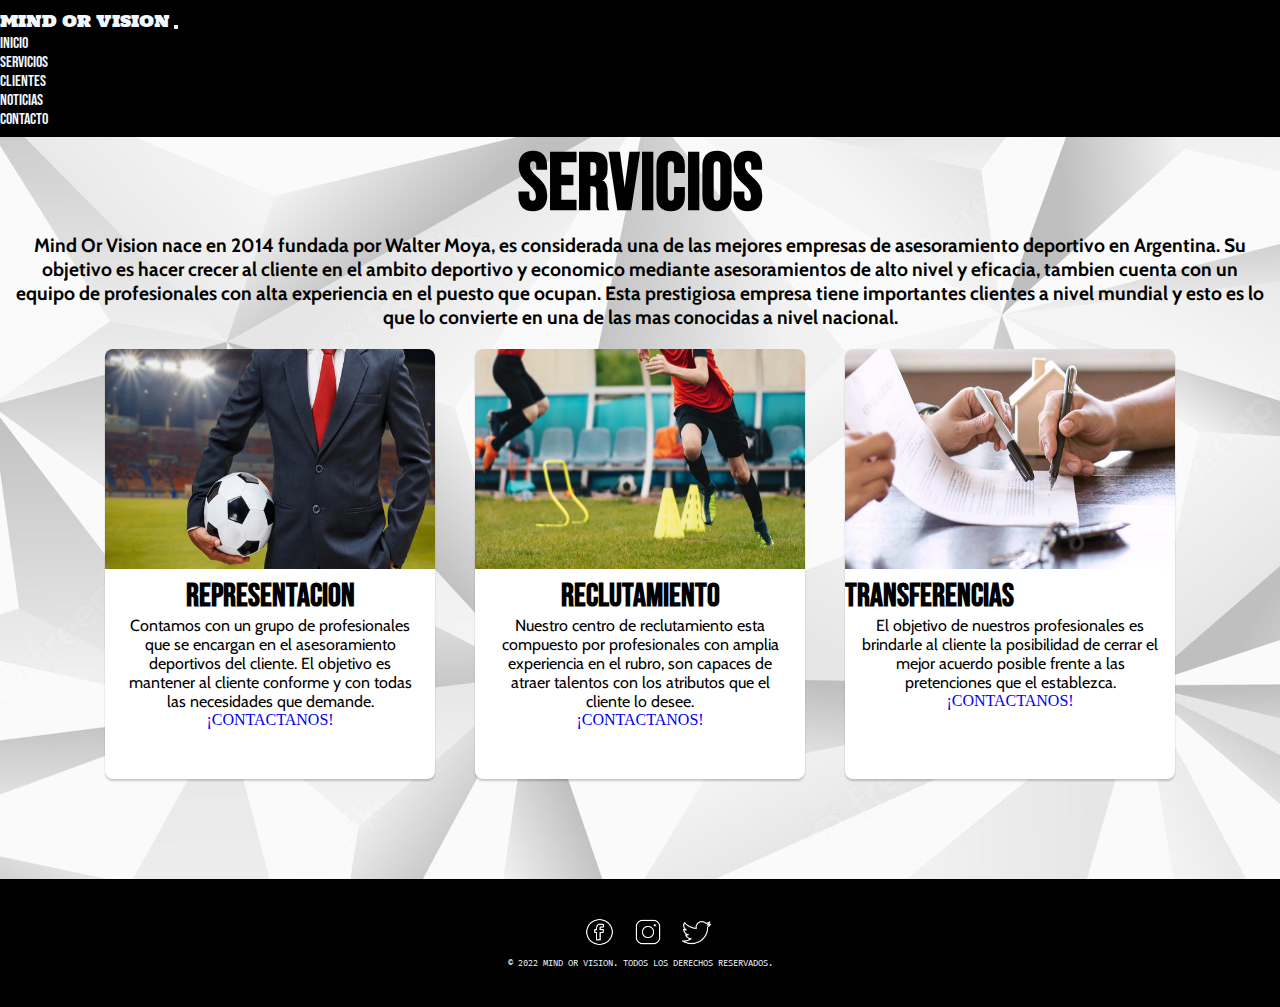
<file: secciones/servicios.html>
<!DOCTYPE html>
<html lang="en">
<head>
    <meta charset="UTF-8">
    <meta http-equiv="X-UA-Compatible" content="IE=edge">
    <meta name="viewport" content="width=device-width, initial-scale=1.0">
    <meta name="keywords" content="asesoramiento deportivo, transferencias, reclutamiento, representacion deportiva">
    <meta name="description" content="Mind Or Vision es la empresa mas grande a nivel mundial en el asesoramiento deportivo. Cuenta con el mejor equipo de empleados y grandes clientes.">
    <link rel="stylesheet" href="https://cdn.jsdelivr.net/npm/bootstrap-icons@1.9.1/font/bootstrap-icons.css">
    <link href="https://cdn.jsdelivr.net/npm/bootstrap@5.2.0/dist/css/bootstrap.min.css" rel="stylesheet" integrity="sha384-gH2yIJqKdNHPEq0n4Mqa/HGKIhSkIHeL5AyhkYV8i59U5AR6csBvApHHNl/vI1Bx" crossorigin="anonymous">
    <link rel="stylesheet" href="../estilos/style.css">
    <link rel="icon" href="../images/_fondo+iconos/iconoMind.png">
    <title>Servicios</title>
</head>
<body class="body-servicios">
    <header>
        <nav class="navbar navbar-expand-lg bg-$black">
            <div class="container-fluid">
              <a class="navbar-brand ms-5 text-white fs-3" href="../index.html">MIND OR VISION</a>
              <button class="navbar-toggler bg-white" type="button" data-bs-toggle="collapse" data-bs-target="#navbarNav" aria-controls="navbarNav" aria-expanded="false" aria-label="Toggle navigation">
                <span class="navbar-toggler-icon"></span>
              </button>
              <div class="collapse navbar-collapse" id="navbarNav">
                <ul class="navbar-nav ms-auto me-5">
                  <li class="nav-item">
                    <a class="nav-link active text-white fs-3 " aria-current="page" href="../index.html">Inicio</a>
                  </li>
                  <li class="nav-item">
                    <a class="nav-link text-white fs-3" href="servicios.html">Servicios</a>
                  </li>
                  <li class="nav-item">
                    <a class="nav-link text-white fs-3" href="clientes.html">Clientes</a>
                  </li>
                  <li class="nav-item">
                    <a class="nav-link text-white fs-3" href="noticias.html">Noticias</a>
                  </li>
                  <li class="nav-item">
                    <a class="nav-link text-white fs-3" href="contacto.html">Contacto</a>
                  </li>
                </ul>
              </div>
            </div>
          </nav>
    </header>      

    <main class="main-servicios">
      <h1 class="h1-servicios">Servicios</h1>
      <p class="subtittle-servicios">Mind Or Vision nace en 2014 fundada por Walter Moya, es considerada una de las mejores empresas de asesoramiento deportivo en Argentina. Su objetivo es hacer crecer al cliente en el ambito deportivo y economico mediante asesoramientos de alto nivel y eficacia, tambien cuenta con un equipo de profesionales con alta experiencia en el puesto que ocupan. Esta prestigiosa empresa tiene importantes clientes a nivel mundial y esto es lo que lo convierte en una de las mas conocidas a nivel nacional.</p>
      <section class="section-servicios">
        <div class="cards">
          <img src="../images/_servicios/representacion.png" alt="">
          <h3 class="font-servicios">REPRESENTACION</h4>
          <p class="parrafo-servicios">Contamos con un grupo de profesionales que se encargan en el asesoramiento deportivos del cliente. El objetivo es mantener al cliente conforme y con todas las necesidades que demande.</p>
          <a href="./contacto.html">¡CONTACTANOS!</a>
        </div>

        <div class="cards">
          <img src="../images/_servicios/entramiento.png" alt="">
          <h3 class="font-servicios">RECLUTAMIENTO</h4>
          <p class="parrafo-servicios">Nuestro centro de reclutamiento esta compuesto por profesionales con amplia experiencia en el rubro, son capaces de atraer talentos con los atributos que el cliente lo desee.</p>
          <a href="./contacto.html">¡CONTACTANOS!</a>

        </div>

        <div class="cards">
          <img src="../images/_servicios/transfermarket.png" alt="">
          <h5 class="font-servicios">TRANSFERENCIAS</h4>
          <p class="parrafo-servicios">El objetivo de nuestros profesionales es brindarle al cliente la posibilidad de cerrar el mejor acuerdo posible frente a las pretenciones que el establezca.</p>
          <a href="./contacto.html">¡CONTACTANOS!</a>

        </div>

      </section>

    </main>

    <footer class="footer-secciones">
      <div class="divFooter">
          <a class="letraFooter" href="https:www.facebook.com">
          <img class="footerLogo" src="../images/_fondo+iconos/iconoFace.png" alt="logo Facebook">
          </a>
          <a class="letraFooter" href="https:www.instagram.com">
          <img class="footerLogo" src="../images/_fondo+iconos/iconoInsta.png" alt="logo Instagram">
          </a>
          <a class="letraFooter" href="https:www.twitter.com">
          <img class="footerLogo" src="../images/_fondo+iconos/iconoTwi.png" alt="logo Twitter">
          </a>
          <div class="footerParrafo">
              <p>© 2022 MIND OR VISION. TODOS LOS DERECHOS RESERVADOS.</p>
          </div>
      </div>
    </footer>

    <!-- JavaScript Bundle with Popper -->
    <script src="https://cdn.jsdelivr.net/npm/bootstrap@5.2.0/dist/js/bootstrap.bundle.min.js" integrity="sha384-A3rJD856KowSb7dwlZdYEkO39Gagi7vIsF0jrRAoQmDKKtQBHUuLZ9AsSv4jD4Xa" crossorigin="anonymous"></script>
</body>
</html>
</file>
<file: estilos/style.css>
@import url("https://fonts.googleapis.com/css2?family=Bebas+Neue&family=Black+Ops+One&family=Cabin&family=Fira+Mono&family=Holtwood+One+SC&family=Inconsolata:wght@300&family=Notable&family=Poppins:wght@500&family=Raleway:ital,wght@0,100;1,500&family=Rubik+Mono+One&family=Staatliches&family=Teko&display=swap");
* {
  margin: 0;
  padding: 0;
  box-sizing: border-box;
}

header {
  width: auto;
  background-color: black;
  padding-top: 0.5rem;
  padding-bottom: 0.5rem;
}
header nav {
  width: auto;
  height: auto;
  background-color: black;
  display: flex;
  justify-content: space-between;
}
header a {
  color: aliceblue;
  text-decoration: none;
  font-family: "Bebas Neue", cursive;
}
@media (min-width: 576px) {
  header header {
    background-color: rgb(0, 0, 0);
    padding-top: 0.5rem;
    padding-bottom: 0.5rem;
  }
  header header nav {
    background-color: rgb(0, 0, 0);
    display: flex;
    justify-content: space-between;
  }
  header a {
    color: aliceblue;
    text-decoration: none;
    font-family: "Bebas Neue", cursive;
  }
}
@media (min-width: 768px) {
  header header {
    background-color: rgb(0, 0, 0);
    padding-top: 0.5rem;
    padding-bottom: 0.5rem;
  }
  header header nav {
    background-color: rgb(0, 0, 0);
    display: flex;
    justify-content: space-between;
  }
  header a {
    color: aliceblue;
    text-decoration: none;
    font-family: "Bebas Neue", cursive;
  }
}
@media (min-width: 992px) {
  header header {
    background-color: rgb(0, 0, 0);
    padding-top: 0.5rem;
    padding-bottom: 0.5rem;
  }
  header header nav {
    background-color: rgb(0, 0, 0);
    display: flex;
    justify-content: space-between;
  }
  header a {
    color: aliceblue;
    text-decoration: none;
    font-family: "Bebas Neue", cursive;
  }
}
@media (min-width: 1100px) {
  header {
    /* TODA LA NAVBAR TABLET */
  }
  header header {
    background-color: black;
    padding-top: 0.5rem;
    padding-bottom: 0.5rem;
  }
  header header nav {
    background-color: black;
    display: flex;
    justify-content: space-between;
  }
  header .navbar-brand {
    font-family: "Holtwood One SC", serif;
  }
  header a {
    color: aliceblue;
    text-decoration: none;
    font-family: "Bebas Neue", cursive;
  }
}

.body-inicio {
  background-image: url(../images/_fondo+iconos/diego-background.jpg);
  background-attachment: fixed;
  background-position: 50%;
}

.section_index {
  background-color: transparent;
  display: flex;
  flex-direction: column;
  justify-content: flex-start;
  text-align: start;
  padding-left: 0.25rem;
  margin: 0;
}

.general_indexMind {
  display: flex;
  background-color: transparent;
}

.general_indexOr {
  display: flex;
  background-color: transparent;
}

.general_indexVision {
  display: flex;
  padding-bottom: 2rem;
  background-color: transparent;
}

.h1_principal {
  font-family: "Holtwood One SC", serif;
  text-align: center;
  color: black;
  padding-top: 2rem;
  font-weight: bolder;
  font-size: 5rem;
}

@media (min-width: 250px) {
  .body-inicio {
    background-image: url(../images/_fondo+iconos/diego4.jpg);
    background-attachment: fixed;
    background-position: 25% 25%;
    -o-object-fit: cover;
       object-fit: cover;
  }
  .h1_principal {
    font-size: 3.7rem;
    color: gray;
  }
}
@media (min-width: 345px) {
  .body-inicio {
    background-image: url(../images/_fondo+iconos/diego4.jpg);
    background-attachment: fixed;
    background-position: 30% 25%;
  }
  .h1_principal {
    font-size: 5rem;
    color: gray;
  }
}
@media (min-width: 576px) {
  .body-inicio {
    background-image: url(../images/_fondo+iconos/diego-background.jpg);
    background-position: 35%;
  }
  .section_index {
    background-color: transparent;
    display: flex;
    flex-direction: column;
    justify-content: flex-start;
    text-align: start;
    padding-left: 0.25rem;
    margin: 0;
    -webkit-animation: bajar 7s infinite;
            animation: bajar 7s infinite;
  }
  .general_indexMind {
    background-color: transparent;
    -webkit-animation: bajar 7s infinite;
            animation: bajar 7s infinite;
  }
  @-webkit-keyframes bajar {
    0% {
      margin-top: -50;
    }
    20% {
      margin-top: -50;
    }
    25% {
      margin-top: 0px;
    }
    50% {
      margin-top: 0px;
    }
    55% {
      margin-top: -50;
    }
    80% {
      margin-top: -50;
    }
    85% {
      margin-top: 0px;
    }
    95% {
      margin-top: 0px;
    }
    100% {
      margin-top: 0;
    }
  }
  @keyframes bajar {
    0% {
      margin-top: -50;
    }
    20% {
      margin-top: -50;
    }
    25% {
      margin-top: 0px;
    }
    50% {
      margin-top: 0px;
    }
    55% {
      margin-top: -50;
    }
    80% {
      margin-top: -50;
    }
    85% {
      margin-top: 0px;
    }
    95% {
      margin-top: 0px;
    }
    100% {
      margin-top: 0;
    }
  }
  .general_indexOr {
    background-color: transparent;
    -webkit-animation: bajar 7s infinite;
            animation: bajar 7s infinite;
  }
  .general_indexVision {
    background-color: transparent;
    -webkit-animation: bajar 7s infinite;
            animation: bajar 7s infinite;
  }
  .h1_principal {
    font-family: "Holtwood One SC", serif;
    text-align: center;
    color: black;
    padding-top: 2rem;
    font-size: 7rem;
  }
}
@media (min-width: 768px) {
  .section_index {
    background-color: transparent;
    display: flex;
    flex-direction: column;
    justify-content: flex-start;
    text-align: start;
    padding-left: 0.25rem;
    margin: 0;
    -webkit-animation: bajar 7s infinite;
            animation: bajar 7s infinite;
  }
  .general_indexMind {
    width: 35rem;
    background-color: transparent;
    -webkit-animation: bajar 10s infinite;
            animation: bajar 10s infinite;
  }
  @-webkit-keyframes bajar {
    0% {
      margin-top: -70;
    }
    20% {
      margin-top: -70;
    }
    25% {
      margin-top: 0px;
    }
    50% {
      margin-top: 0px;
    }
    55% {
      margin-top: -70;
    }
    80% {
      margin-top: -70;
    }
    85% {
      margin-top: 0px;
    }
    95% {
      margin-top: 0px;
    }
    100% {
      margin-top: 0;
    }
  }
  @keyframes bajar {
    0% {
      margin-top: -70;
    }
    20% {
      margin-top: -70;
    }
    25% {
      margin-top: 0px;
    }
    50% {
      margin-top: 0px;
    }
    55% {
      margin-top: -70;
    }
    80% {
      margin-top: -70;
    }
    85% {
      margin-top: 0px;
    }
    95% {
      margin-top: 0px;
    }
    100% {
      margin-top: 0;
    }
  }
  .general_indexOr {
    width: 30rem;
    background-color: transparent;
    -webkit-animation: bajar 7s infinite;
            animation: bajar 7s infinite;
  }
  .general_indexVision {
    height: 15rem;
    width: 40rem;
    background-color: transparent;
    -webkit-animation: bajar 7s infinite;
            animation: bajar 7s infinite;
  }
  .h1_principal {
    font-family: "Holtwood One SC", serif;
    text-align: center;
    color: black;
    padding-top: 2rem;
    font-size: 7rem;
    -webkit-animation: bajar 7s infinite;
            animation: bajar 7s infinite;
  }
}
@media (min-width: 992px) {
  .section_index {
    background-color: transparent;
    display: flex;
    flex-direction: column;
    justify-content: flex-start;
    text-align: start;
    padding-left: 0.25rem;
    margin: 0;
    -webkit-animation: bajar 7s infinite;
            animation: bajar 7s infinite;
  }
  .general_indexMind {
    width: 37rem;
    background-color: transparent;
  }
  .general_indexOr {
    margin-top: -4rem;
    width: 20rem;
    background-color: transparent;
  }
  .general_indexVision {
    height: 18rem;
    width: 45rem;
    padding-bottom: rem;
    background-color: tra;
  }
  .h1_principal {
    font-family: "Holtwood One SC", serif;
    text-align: center;
    color: black;
    padding-top: 2rem;
    font-size: 9rem;
  }
}
@media (min-width: 1100px) {
  .section_index {
    background-color: transparent;
    display: flex;
    flex-direction: column;
    justify-content: flex-start;
    text-align: start;
    padding-left: 0.25rem;
    margin: 0;
    -webkit-animation: bajar 7s infinite;
            animation: bajar 7s infinite;
  }
  .general_indexMind {
    padding-top: -4;
    height: 12rem;
    width: 35rem;
    background-color: transparent;
    -webkit-animation: bajar 7s infinite;
            animation: bajar 7s infinite;
  }
  @-webkit-keyframes bajar {
    0% {
      margin-top: -70;
    }
    20% {
      margin-top: -70;
    }
    25% {
      margin-top: 0px;
    }
    50% {
      margin-top: 0px;
    }
    55% {
      margin-top: -70;
    }
    80% {
      margin-top: -70;
    }
    85% {
      margin-top: 0px;
    }
    95% {
      margin-top: 0px;
    }
    100% {
      margin-top: 0;
    }
  }
  @keyframes bajar {
    0% {
      margin-top: -70;
    }
    20% {
      margin-top: -70;
    }
    25% {
      margin-top: 0px;
    }
    50% {
      margin-top: 0px;
    }
    55% {
      margin-top: -70;
    }
    80% {
      margin-top: -70;
    }
    85% {
      margin-top: 0px;
    }
    95% {
      margin-top: 0px;
    }
    100% {
      margin-top: 0;
    }
  }
  .general_indexOr {
    height: 9rem;
    width: 30rem;
    background-color: transparent;
    -webkit-animation: bajar 7s infinite;
            animation: bajar 7s infinite;
  }
  .general_indexVision {
    height: 15rem;
    width: 41rem;
    padding-top: 1.5rem;
    padding-bottom: 5rem;
    background-color: transparent;
    -webkit-animation: bajar 7s infinite;
            animation: bajar 7s infinite;
  }
  .h1_principal {
    font-family: "Holtwood One SC", serif;
    text-align: center;
    color: black;
    padding-top: 2rem;
    font-size: 9rem;
  }
}
footer {
  width: auto;
  height: 8rem;
  background-color: transparent;
  display: flex;
  align-items: center;
  justify-content: center;
  text-align: center;
}

.footer-secciones {
  width: auto;
  height: 8rem;
  background-color: black;
  display: flex;
  align-items: center;
  justify-content: center;
  text-align: center;
}

.letraFooter {
  margin-left: 1rem;
  color: transparent;
  text-decoration: none;
}

.footerLogo {
  width: 1.8rem;
  height: 1.8rem;
}

.footerParrafo {
  color: aliceblue;
  font-family: "Fira Mono", monospace;
  font-size: 0.55rem;
  padding-top: 0.5rem;
}

.footerLogo:hover {
  background-color: gray;
  height: 1.8rem;
}

.body-servicios {
  background-color: black;
}

.main-servicios {
  background-image: url(../images/_fondo+iconos/fondo-secciones.jpg);
}
.main-servicios .h1-servicios {
  font-family: "Bebas Neue", cursive;
  font-size: 5rem;
  font-weight: bold;
  text-align: center;
  color: black;
}
.main-servicios .section-servicios {
  width: 100%;
  max-width: 1200px;
  height: auto;
  display: flex;
  flex-wrap: wrap;
  justify-content: center;
  margin: auto;
  padding-bottom: 5rem;
}
.main-servicios .cards {
  width: 330px;
  height: 430px;
  border-radius: 8px;
  box-shadow: 0 2px 2px rgba(0, 0, 0, 0.2);
  overflow: hidden;
  margin: 20px;
  text-align: center;
  transition: all 0.25s;
  background-color: rgb(255, 255, 255);
}
.main-servicios .cards:hover {
  transform: translateY(-15px);
  box-shadow: 0 12px 16px rgba(0, 0, 0, 0.2);
}
.main-servicios .cards img {
  width: 330px;
  height: 220px;
}
.main-servicios .subtittle-servicios {
  font-family: "Cabin", sans-serif;
  font-size: 1.2rem;
  padding-left: 1rem;
  padding-right: 1rem;
  font-weight: bold;
  text-align: center;
}
.main-servicios .font-servicios {
  padding-top: 0.25rem;
  font-family: "Bebas Neue", cursive;
  font-size: 2rem;
  text-align: center;
  font-weight: bold;
}
.main-servicios .parrafo-servicios {
  font-family: "Cabin", sans-serif;
  font-size: 1rem;
  padding-left: 1rem;
  padding-right: 1rem;
}
.main-servicios a {
  text-decoration: none;
}

.letra_clientes, .h1_tecnicos, .h1_clientes {
  text-align: center;
  color: rgb(0, 0, 0);
  font-family: "Bebas Neue", cursive;
}

.h1_clientes {
  font-size: 5rem;
  font-weight: bold;
}

.h1_tecnicos {
  font-size: 5rem;
  font-weight: bold;
}

.main-clientes {
  background-image: url(../images/_fondo+iconos/fondo-secciones.jpg);
}

.card-title {
  font-size: 1.6rem;
  font-weight: bold;
}

.card-text {
  font-family: "Cabin", sans-serif;
  font-size: 1rem;
  font-weight: 100;
}

body {
  background-image: url(../images/_fondo+iconos/fondo-secciones.jpg);
}

.main-contacto {
  background-attachment: fixed;
  margin: 0;
}

form {
  width: 450px;
  margin: auto;
  background: rgba(0, 0, 0, 0.4);
  padding: 10px 20px;
  box-sizing: border-box;
  margin-top: 20px;
  border-radius: 7px;
  margin-bottom: 20px;
  transition: all 0.25s;
}

.tittle-form h2 {
  color: white;
  text-align: center;
  margin: 0;
  font-size: 30px;
  margin-bottom: 20px;
}

input, textarea {
  width: 100%;
  margin-bottom: 20px;
  padding: 7px;
  box-sizing: border-box;
  font-size: 17px;
  border: none;
}

textarea {
  min-height: 100px;
  max-height: 200px;
  max-width: 100%;
}

#boton {
  background: #000000;
  color: #fff;
  padding: 20px;
}

#boton:hover {
  cursor: pointer;
}

iframe {
  width: 100%;
  height: 20rem;
  padding-top: 0.25rem;
  padding-bottom: 0.25rem;
}

.section-formulario {
  display: grid;
  grid-template-columns: 1fr 1fr;
  color: white;
}

.card-contacto {
  width: 450px;
  margin: auto;
  background: rgba(0, 0, 0, 0.4);
  padding: 10px 20px;
  box-sizing: border-box;
  margin-top: 20px;
  border-radius: 7px;
  display: flex;
  flex-direction: column;
  transition: all 0.25s;
  margin-bottom: 65px;
}

.card-contacto:hover, form:hover {
  transform: translateY(-15px);
  box-shadow: 0 12px 16px rgba(0, 0, 0, 0.2);
}

h2, h4, h5 {
  font-family: "Cabin", sans-serif;
  font-size: 1rem;
  color: #000000;
  display: flex;
  justify-content: flex-start;
}

.img-contacto {
  width: 1.8rem;
  height: 1.8rem;
  margin-right: 0.7rem;
}

u {
  font-weight: bold;
  padding-right: 0.5rem;
}

.estilos-contacto {
  display: flex;
  font-family: "Cabin", sans-serif;
  font-size: 1.1rem;
}

@media (max-width: 992px) {
  form {
    width: 100%;
    margin-top: 0;
  }
  .section-formulario {
    display: flex;
    flex-direction: column;
    width: 100%;
  }
  .card-contacto {
    width: 100%;
    margin: auto;
    background: rgba(0, 0, 0, 0.4);
    padding: 10px 20px;
    box-sizing: border-box;
    margin-top: 20px;
    border-radius: 7px;
    display: flex;
    flex-direction: column;
    transition: all 0.25s;
    margin-bottom: 3rem;
  }
  .card-contacto:hover, form:hover {
    transform: translateY(-15px);
    box-shadow: 0 12px 16px rgba(0, 0, 0, 0.2);
  }
}
.img-fluid {
  height: 100%;
}/*# sourceMappingURL=style.css.map */
</file>
